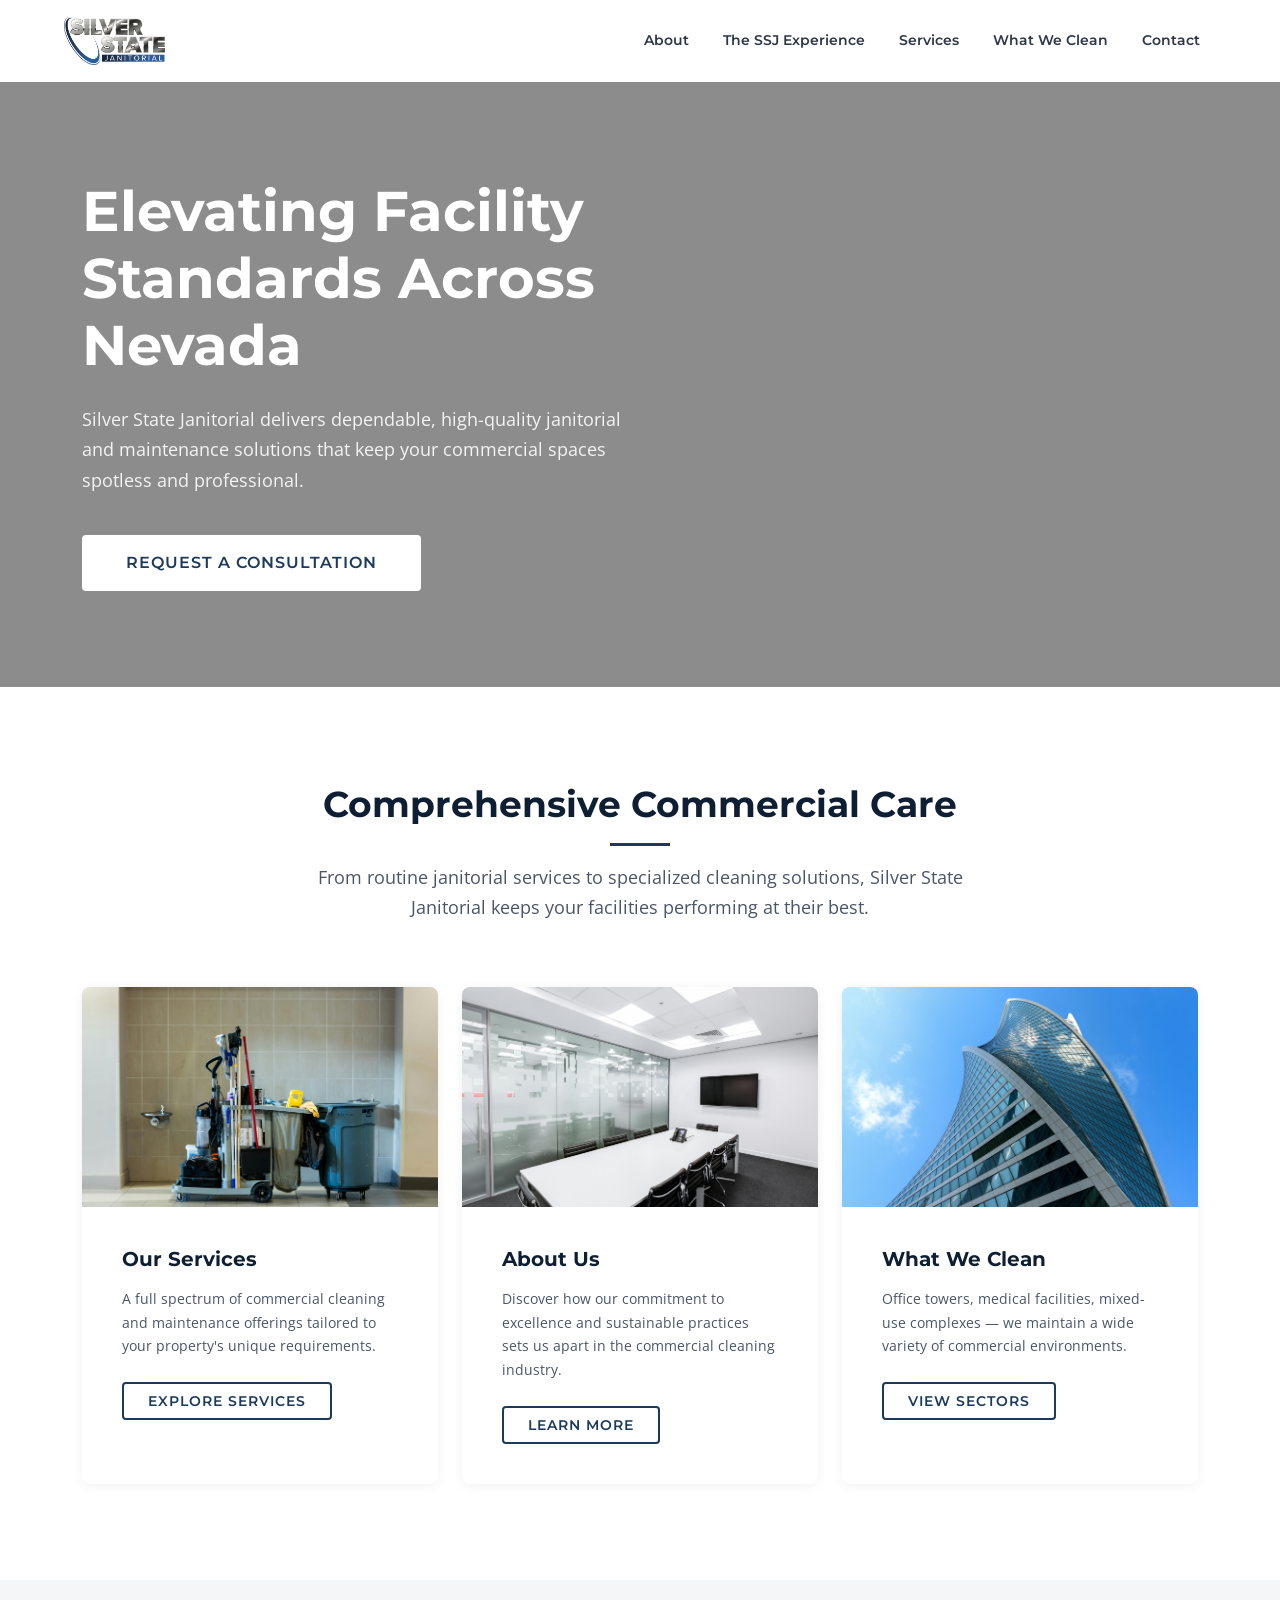
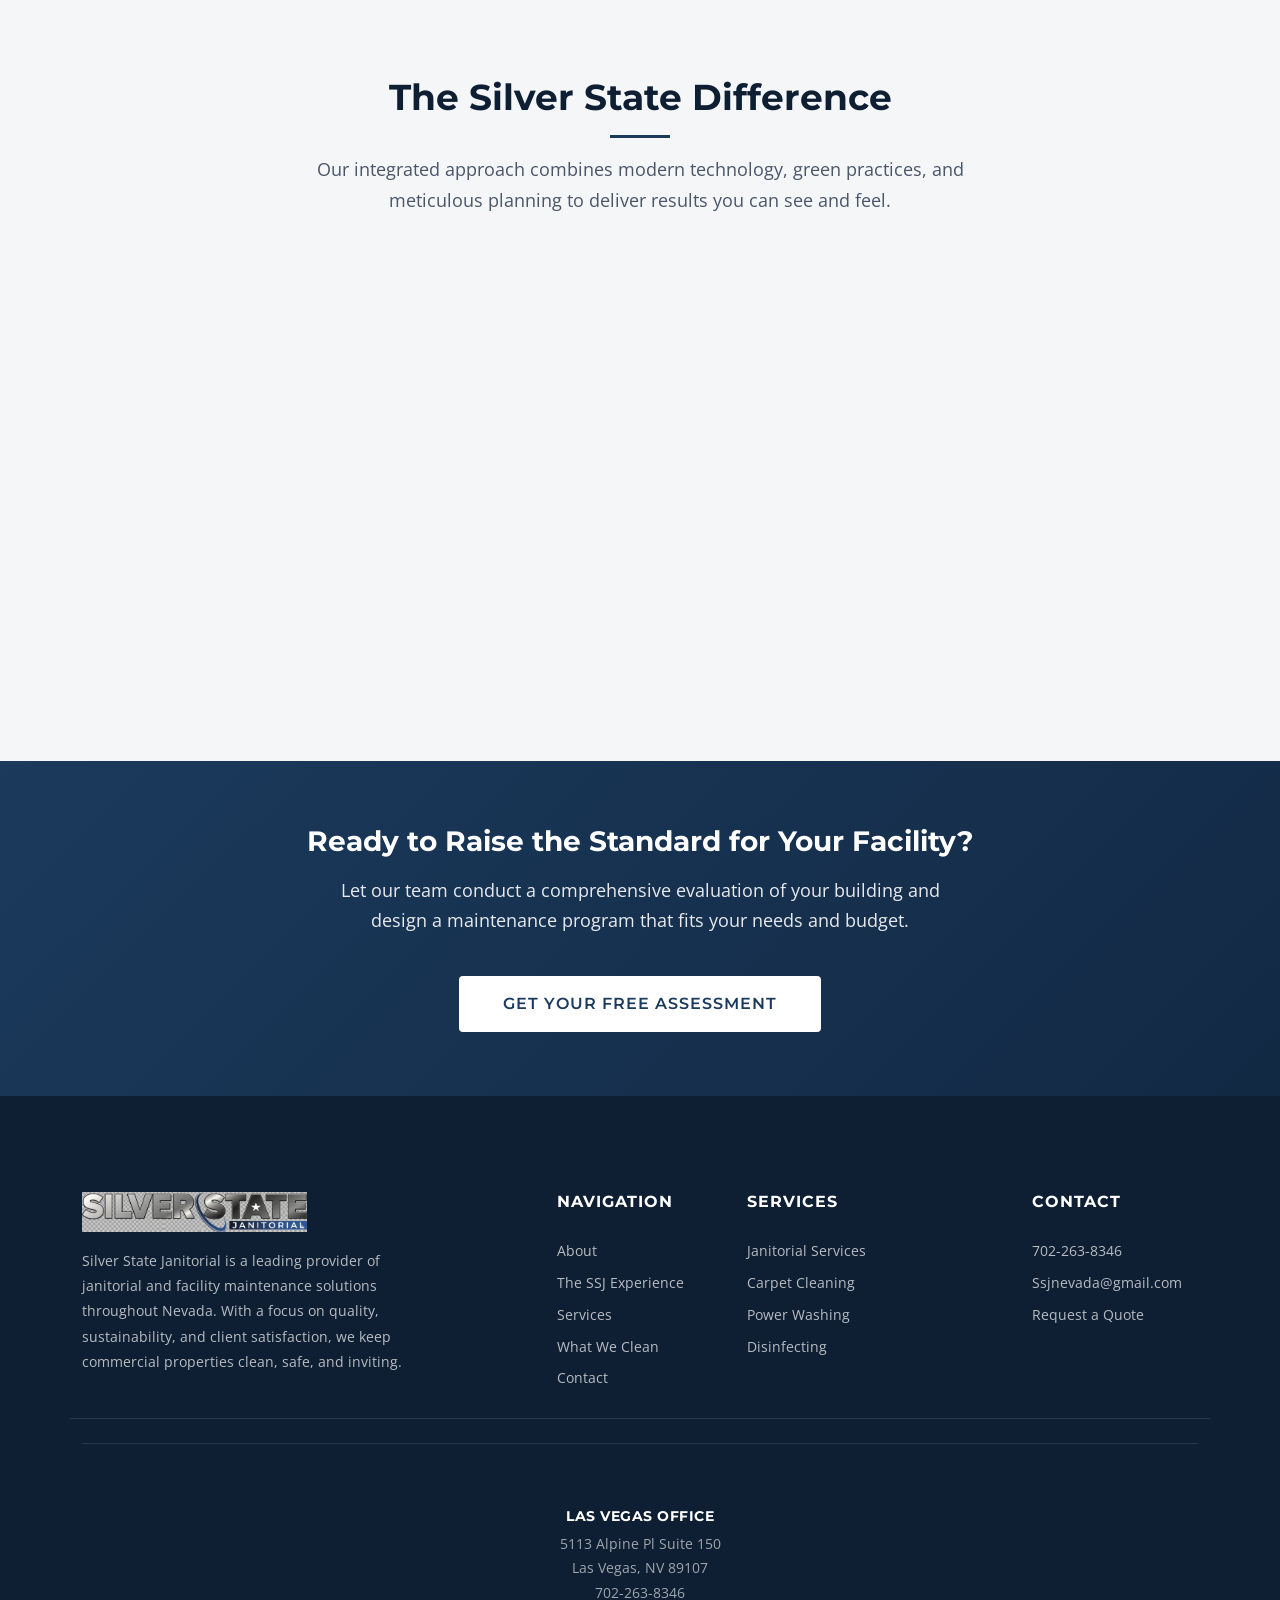
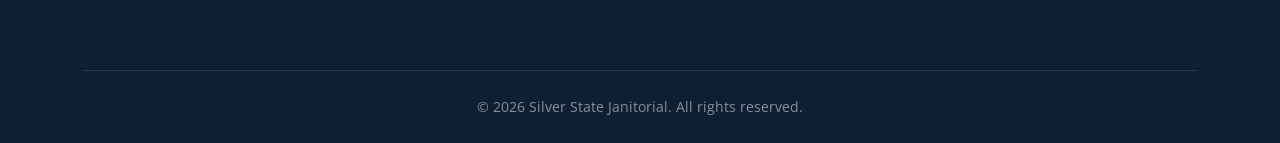
<file: index.html>
<!DOCTYPE html>
<html lang="en">
<head>
  <meta charset="UTF-8">
  <meta name="viewport" content="width=device-width, initial-scale=1.0">
  <meta name="description" content="Silver State Janitorial — professional janitorial and facility maintenance for commercial properties across Nevada.">
  <title>Silver State Janitorial | Professional Facility Maintenance</title>
  <link rel="preconnect" href="https://fonts.googleapis.com">
  <link rel="preconnect" href="https://fonts.gstatic.com" crossorigin>
  <link href="https://fonts.googleapis.com/css2?family=Montserrat:wght@400;600;700;800&family=Open+Sans:wght@400;500;600&display=swap" rel="stylesheet">
  <link href="https://cdn.jsdelivr.net/npm/bootstrap@5.3.3/dist/css/bootstrap.min.css" rel="stylesheet">
  <link rel="stylesheet" href="css/styles.css">
</head>
<body>
  <a class="skip-link" href="#main-content">Skip to main content</a>

  <!-- ========== HEADER ========== -->
  <header class="site-header" role="banner">
    <div class="header-inner">
      <a href="index.html" class="logo" aria-label="Silver State Janitorial — Home">
        <img src="assets/ssjnevadalogo.png" alt="Silver State Janitorial" class="logo-img">
      </a>

      <nav class="main-nav" aria-label="Primary navigation">
        <a href="about.html">About</a>
        <a href="ssj-experience.html">The SSJ Experience</a>
        <a href="services.html">Services</a>
        <a href="what-we-clean.html">What We Clean</a>
        <a href="contact.html">Contact</a>
      </nav>

      <button class="hamburger" aria-label="Open menu" aria-expanded="false" aria-controls="mobile-nav">
        <span></span>
        <span></span>
        <span></span>
      </button>
    </div>

    <nav class="mobile-nav" id="mobile-nav" aria-label="Mobile navigation">
      <a href="about.html">About</a>
      <a href="ssj-experience.html">The SSJ Experience</a>
      <a href="services.html">Services</a>
      <a href="what-we-clean.html">What We Clean</a>
      <a href="contact.html">Contact</a>
    </nav>
  </header>

  <!-- ========== HERO ========== -->
  <section class="hero" aria-label="Modern commercial building interior">
    <div class="hero-video">
      <video autoplay muted loop playsinline aria-hidden="true">
        <source src="assets/City-Skyscrapers-At-Night-With-Dark-Sky-Hpdzuth-1.m4v" type="video/mp4">
      </video>
    </div>
    <div class="container">
      <div class="hero-content">
        <h1>Elevating Facility Standards Across Nevada</h1>
        <p>Silver State Janitorial delivers dependable, high-quality janitorial and maintenance solutions that keep your commercial spaces spotless and professional.</p>
        <a href="contact.html" class="btn btn--white btn--lg">Request a Consultation</a>
      </div>
    </div>
  </section>

  <!-- ========== MAIN ========== -->
  <main id="main-content">

    <!-- Overview Cards -->
    <section class="section">
      <div class="container">
        <div class="section-header">
          <h2>Comprehensive Commercial Care</h2>
          <p>From routine janitorial services to specialized cleaning solutions, Silver State Janitorial keeps your facilities performing at their best.</p>
        </div>
        <div class="row g-4">
          <div class="col-lg-4 col-md-6 slide-in-up stagger-1">
            <article class="overview-card h-100">
              <div class="overview-card-img">
                <img src="assets/combuild8.jpg" alt="Professional cleaning equipment in a commercial facility">
              </div>
              <div class="overview-card-body">
                <h3>Our Services</h3>
                <p>A full spectrum of commercial cleaning and maintenance offerings tailored to your property's unique requirements.</p>
                <a href="services.html" class="btn btn--outline">Explore Services</a>
              </div>
            </article>
          </div>
          <div class="col-lg-4 col-md-6 slide-in-up stagger-2">
            <article class="overview-card h-100">
              <div class="overview-card-img">
                <img src="assets/combuild10.jpg" alt="Modern corporate conference room">
              </div>
              <div class="overview-card-body">
                <h3>About Us</h3>
                <p>Discover how our commitment to excellence and sustainable practices sets us apart in the commercial cleaning industry.</p>
                <a href="about.html" class="btn btn--outline">Learn More</a>
              </div>
            </article>
          </div>
          <div class="col-lg-4 col-md-6 slide-in-up stagger-3">
            <article class="overview-card h-100">
              <div class="overview-card-img">
                <img src="assets/combuild7.jpg" alt="Modern glass commercial tower">
              </div>
              <div class="overview-card-body">
                <h3>What We Clean</h3>
                <p>Office towers, medical facilities, mixed-use complexes — we maintain a wide variety of commercial environments.</p>
                <a href="what-we-clean.html" class="btn btn--outline">View Sectors</a>
              </div>
            </article>
          </div>
        </div>
      </div>
    </section>

    <!-- The Silver State Difference -->
    <section class="section section--gray">
      <div class="container">
        <div class="section-header">
          <h2>The Silver State Difference</h2>
          <p>Our integrated approach combines modern technology, green practices, and meticulous planning to deliver results you can see and feel.</p>
        </div>
        <div class="row g-4">
          <div class="col-lg-6 slide-in-left stagger-1">
            <div class="feature-block h-100">
              <div class="feature-icon">
                <svg xmlns="http://www.w3.org/2000/svg" fill="none" viewBox="0 0 24 24" stroke="currentColor" stroke-width="2">
                  <path stroke-linecap="round" stroke-linejoin="round" d="M15 12a3 3 0 11-6 0 3 3 0 016 0z"/>
                  <path stroke-linecap="round" stroke-linejoin="round" d="M2.458 12C3.732 7.943 7.523 5 12 5c4.478 0 8.268 2.943 9.542 7-1.274 4.057-5.064 7-9.542 7-4.477 0-8.268-2.943-9.542-7z"/>
                </svg>
              </div>
              <div>
                <h3>Vision &amp; Infrastructure</h3>
                <p>We evaluate your facility from the ground up, building a customized cleaning infrastructure that aligns with your operational goals and building requirements.</p>
              </div>
            </div>
          </div>
          <div class="col-lg-6 slide-in-right stagger-2">
            <div class="feature-block h-100">
              <div class="feature-icon">
                <svg xmlns="http://www.w3.org/2000/svg" fill="none" viewBox="0 0 24 24" stroke="currentColor" stroke-width="2">
                  <path stroke-linecap="round" stroke-linejoin="round" d="M9 5H7a2 2 0 00-2 2v12a2 2 0 002 2h10a2 2 0 002-2V7a2 2 0 00-2-2h-2M9 5a2 2 0 002 2h2a2 2 0 002-2M9 5a2 2 0 012-2h2a2 2 0 012 2m-6 9l2 2 4-4"/>
                </svg>
              </div>
              <div>
                <h3>Transition Planning</h3>
                <p>Switching providers shouldn't disrupt your business. Our detailed transition plans ensure a seamless handoff with zero downtime and immediate results.</p>
              </div>
            </div>
          </div>
          <div class="col-lg-6 slide-in-left stagger-3">
            <div class="feature-block h-100">
              <div class="feature-icon">
                <svg xmlns="http://www.w3.org/2000/svg" fill="none" viewBox="0 0 24 24" stroke="currentColor" stroke-width="2">
                  <path stroke-linecap="round" stroke-linejoin="round" d="M3.055 11H5a2 2 0 012 2v1a2 2 0 002 2 2 2 0 012 2v2.945M8 3.935V5.5A2.5 2.5 0 0010.5 8h.5a2 2 0 012 2 2 2 0 104 0 2 2 0 012-2h1.064M15 20.488V18a2 2 0 012-2h3.064M21 12a9 9 0 11-18 0 9 9 0 0118 0z"/>
                </svg>
              </div>
              <div>
                <h3>Green Cleaning</h3>
                <p>Our environmentally responsible cleaning programs use sustainable products and methods that protect both occupant health and the planet.</p>
              </div>
            </div>
          </div>
          <div class="col-lg-6 slide-in-right stagger-4">
            <div class="feature-block h-100">
              <div class="feature-icon">
                <svg xmlns="http://www.w3.org/2000/svg" fill="none" viewBox="0 0 24 24" stroke="currentColor" stroke-width="2">
                  <path stroke-linecap="round" stroke-linejoin="round" d="M9.75 17L9 20l-1 1h8l-1-1-.75-3M3 13h18M5 17h14a2 2 0 002-2V5a2 2 0 00-2-2H5a2 2 0 00-2 2v10a2 2 0 002 2z"/>
                </svg>
              </div>
              <div>
                <h3>Technology Integration</h3>
                <p>Real-time reporting, digital inspections, and data-driven scheduling keep you informed and ensure consistent, measurable quality across every visit.</p>
              </div>
            </div>
          </div>
        </div>
      </div>
    </section>

    <!-- Secondary CTA -->
    <section class="cta-banner">
      <div class="container">
        <h2>Ready to Raise the Standard for Your Facility?</h2>
        <p>Let our team conduct a comprehensive evaluation of your building and design a maintenance program that fits your needs and budget.</p>
        <a href="contact.html" class="btn btn--white btn--lg">Get Your Free Assessment</a>
      </div>
    </section>

  </main>

  <!-- ========== FOOTER ========== -->
  <footer class="site-footer" role="contentinfo">
    <div class="container">
      <div class="row pb-4 mb-4" style="border-bottom: 1px solid rgba(255,255,255,0.1)">
        <div class="col-lg-4 mb-4 mb-lg-0">
          <div class="footer-about">
            <img src="assets/ssjlogo-trans.png" alt="Silver State Janitorial" style="height:40px; margin-bottom:1rem;">
            <p>Silver State Janitorial is a leading provider of janitorial and facility maintenance solutions throughout Nevada. With a focus on quality, sustainability, and client satisfaction, we keep commercial properties clean, safe, and inviting.</p>
          </div>
        </div>
        <div class="col-6 col-lg-2 offset-lg-1 mb-4 mb-lg-0">
          <h3 class="footer-heading">Navigation</h3>
          <div class="footer-links">
            <a href="about.html">About</a>
            <a href="ssj-experience.html">The SSJ Experience</a>
            <a href="services.html">Services</a>
            <a href="what-we-clean.html">What We Clean</a>
            <a href="contact.html">Contact</a>
          </div>
        </div>
        <div class="col-6 col-lg-2 mb-4 mb-lg-0">
          <h3 class="footer-heading">Services</h3>
          <div class="footer-links">
            <a href="services.html">Janitorial Services</a>
            <a href="services.html">Carpet Cleaning</a>
            <a href="services.html">Power Washing</a>
            <a href="services.html">Disinfecting</a>
          </div>
        </div>
        <div class="col-6 col-lg-2 offset-lg-1">
          <h3 class="footer-heading">Contact</h3>
          <div class="footer-links">
            <a href="tel:+17022638346">702-263-8346</a>
            <a href="mailto:Ssjnevada@gmail.com">Ssjnevada@gmail.com</a>
            <a href="contact.html">Request a Quote</a>
          </div>
        </div>
      </div>

      <div class="footer-locations">
        <div class="row justify-content-center">
          <div class="col-md-6 text-center">
            <div class="location-block">
              <h4>Las Vegas Office</h4>
              <p>5113 Alpine Pl Suite 150</p>
              <p>Las Vegas, NV 89107</p>
              <p>702-263-8346</p>
            </div>
          </div>
        </div>
      </div>

      <div class="footer-bottom">
        <p>&copy; 2026 Silver State Janitorial. All rights reserved.</p>
      </div>
    </div>
  </footer>

  <script src="https://cdn.jsdelivr.net/npm/bootstrap@5.3.3/dist/js/bootstrap.bundle.min.js"></script>
  <script src="js/main.js"></script>
</body>
</html>
</file>
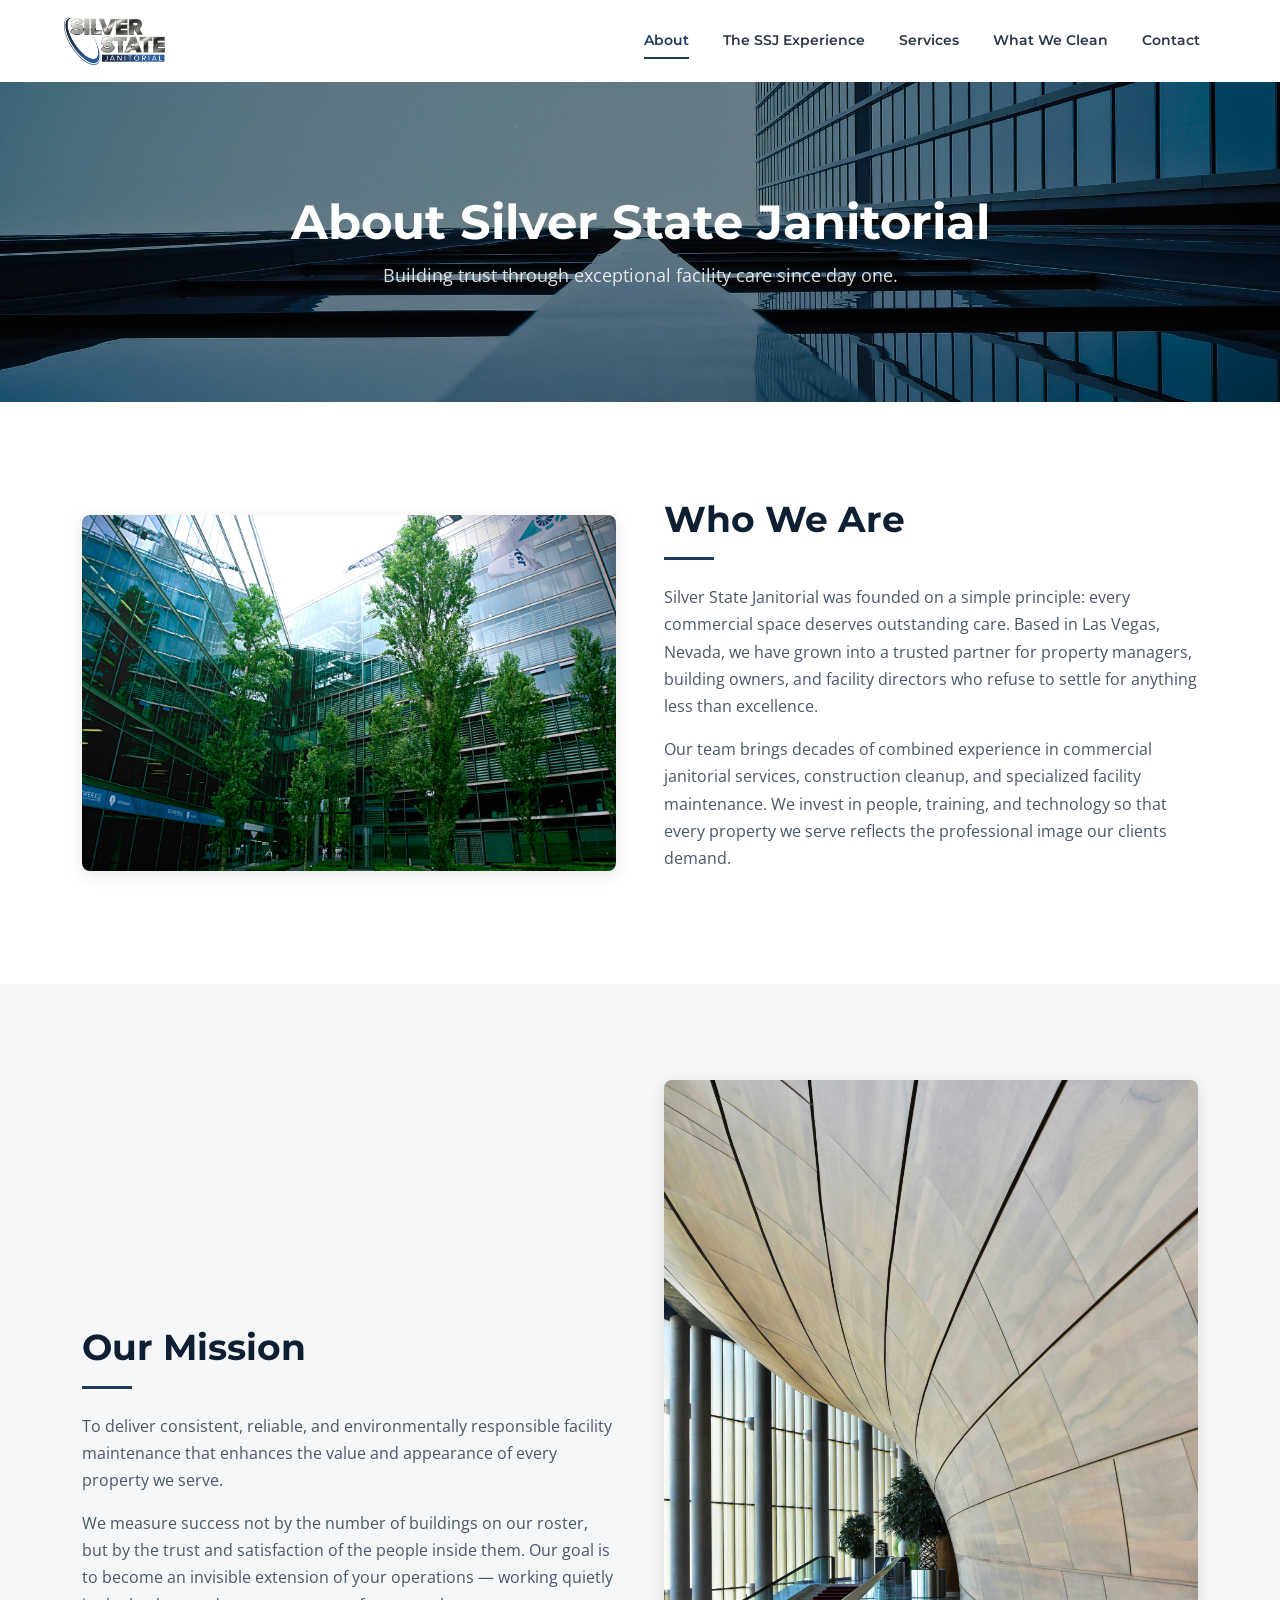
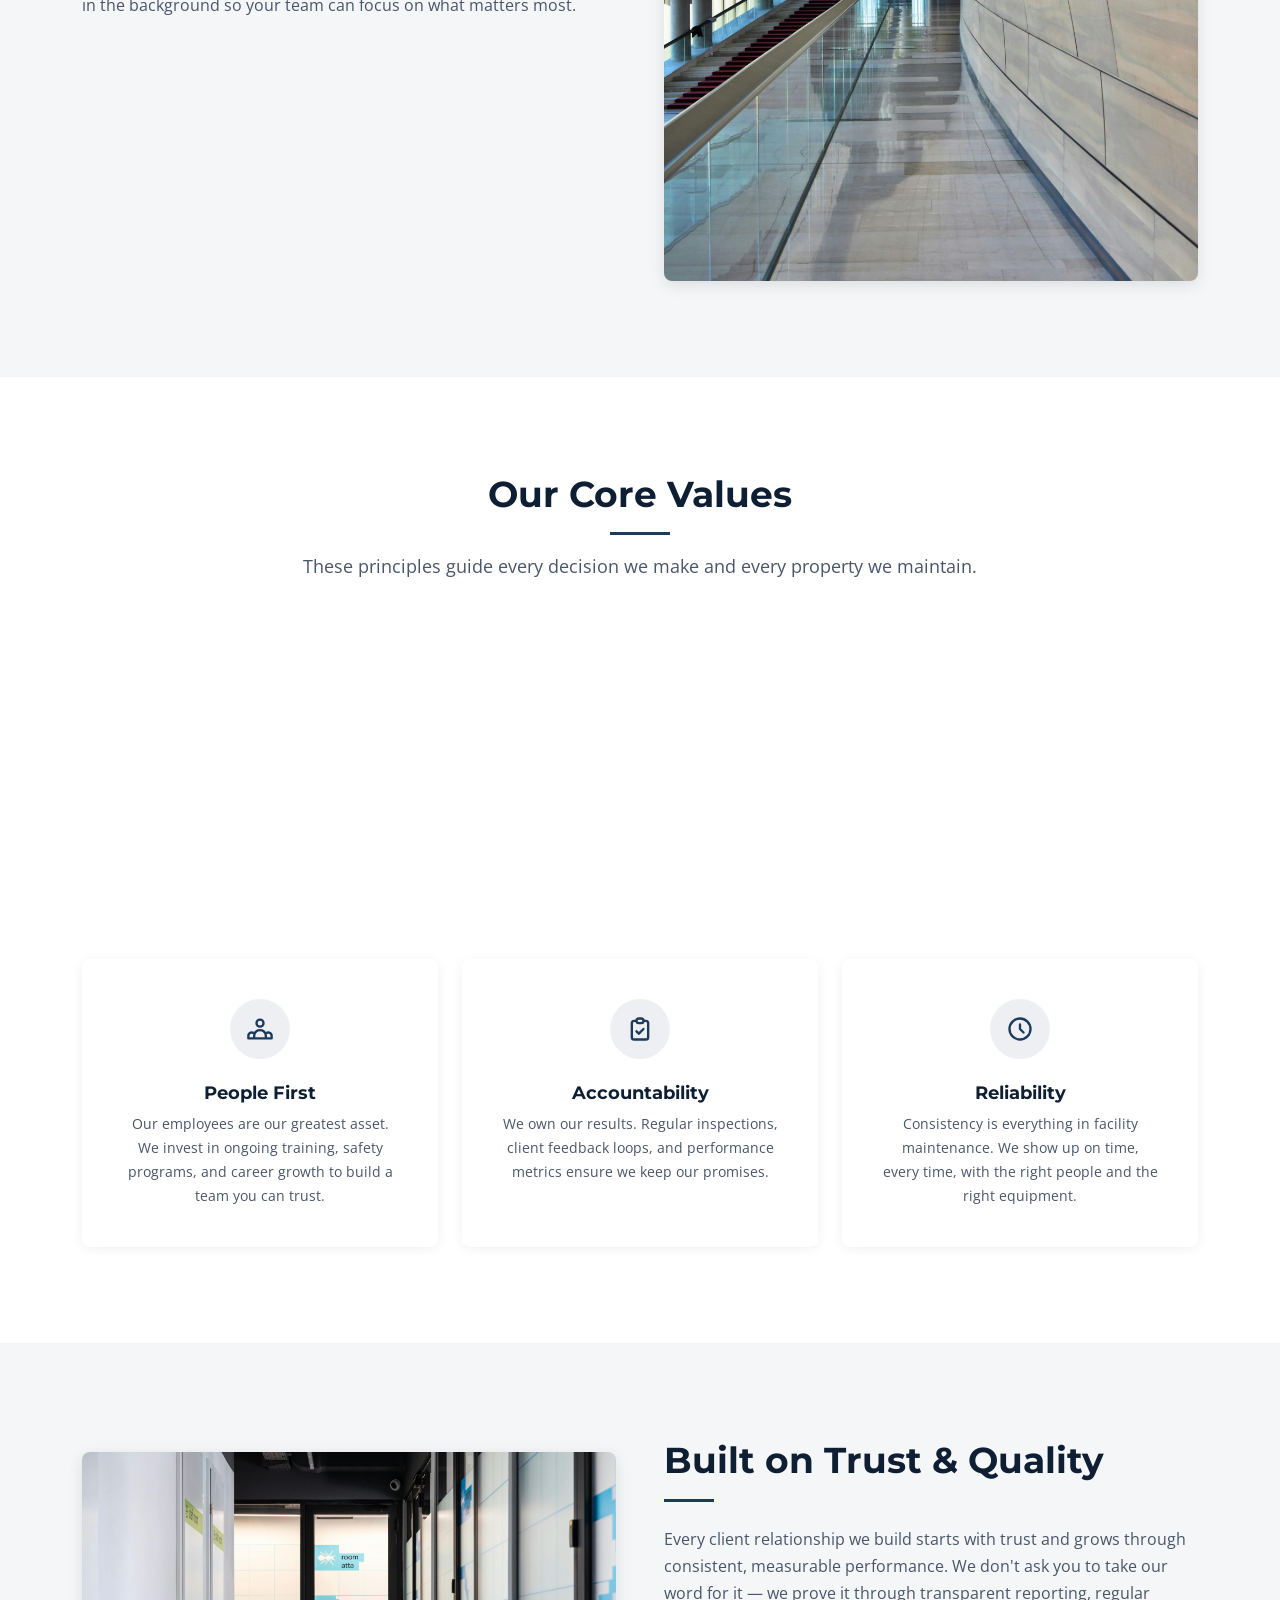
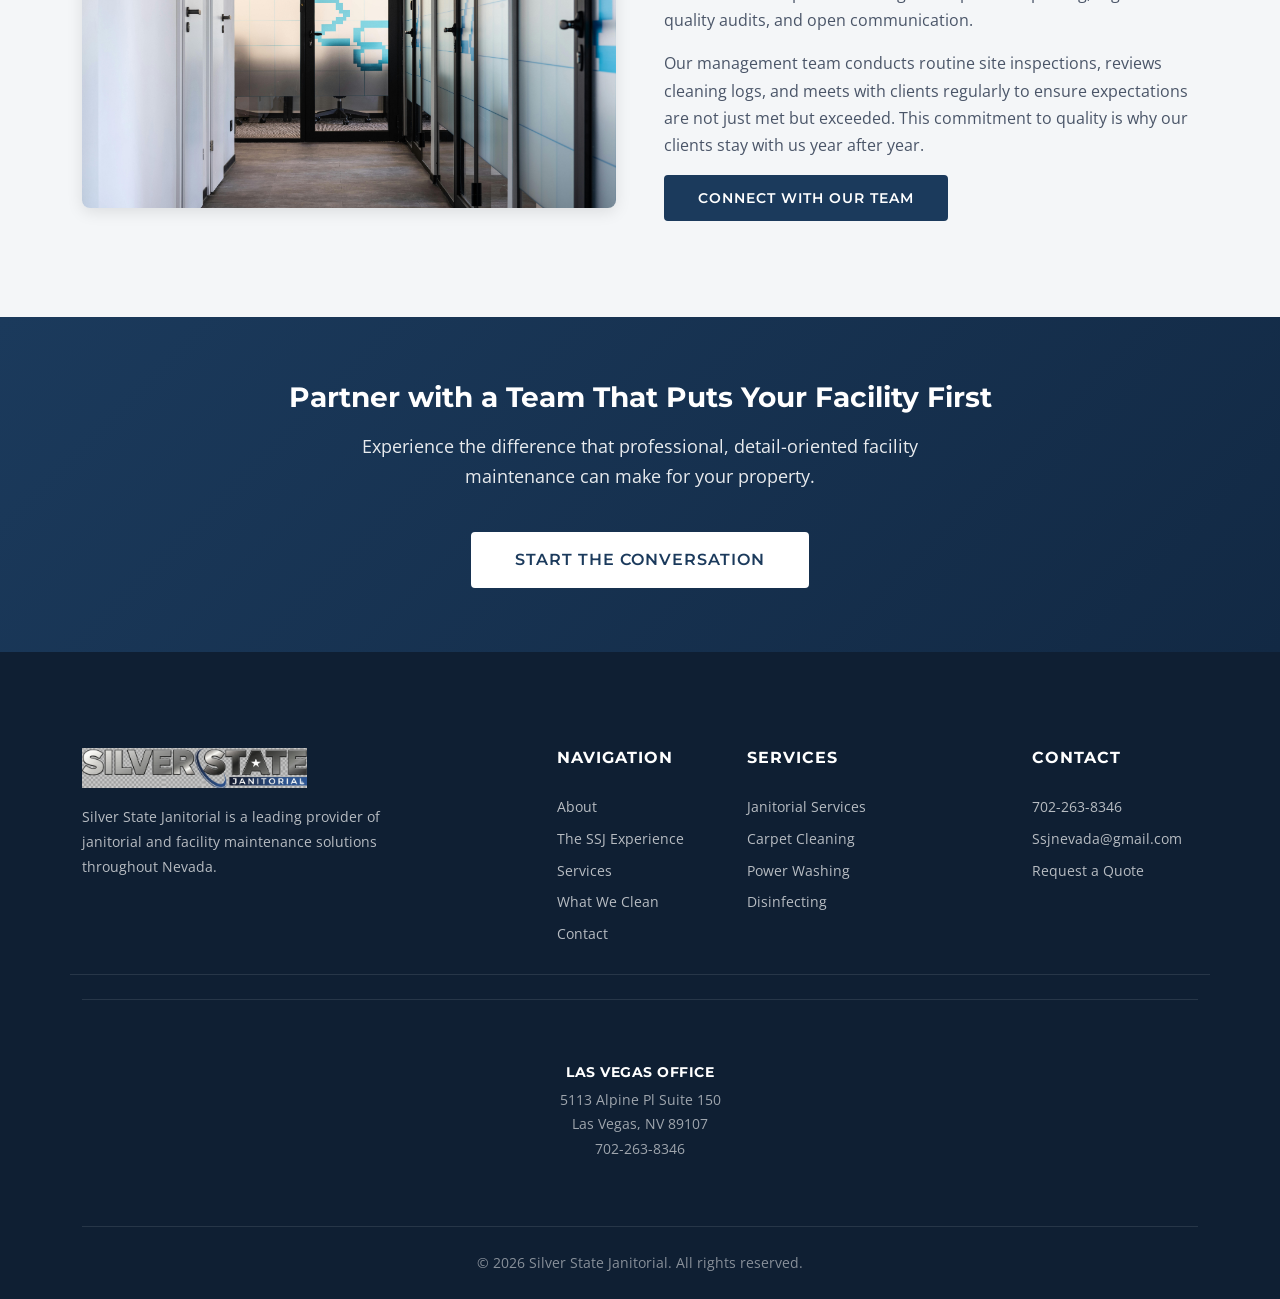
<file: about.html>
<!DOCTYPE html>
<html lang="en">
<head>
  <meta charset="UTF-8">
  <meta name="viewport" content="width=device-width, initial-scale=1.0">
  <meta name="description" content="Learn about Silver State Janitorial — our mission, values, and commitment to quality facility maintenance in Nevada.">
  <title>About Us | Silver State Janitorial</title>
  <link rel="preconnect" href="https://fonts.googleapis.com">
  <link rel="preconnect" href="https://fonts.gstatic.com" crossorigin>
  <link href="https://fonts.googleapis.com/css2?family=Montserrat:wght@400;600;700;800&family=Open+Sans:wght@400;500;600&display=swap" rel="stylesheet">
  <link href="https://cdn.jsdelivr.net/npm/bootstrap@5.3.3/dist/css/bootstrap.min.css" rel="stylesheet">
  <link rel="stylesheet" href="css/styles.css">
</head>
<body>
  <a class="skip-link" href="#main-content">Skip to main content</a>

  <!-- ========== HEADER ========== -->
  <header class="site-header" role="banner">
    <div class="header-inner">
      <a href="index.html" class="logo" aria-label="Silver State Janitorial — Home">
        <img src="assets/ssjnevadalogo.png" alt="Silver State Janitorial" class="logo-img">
      </a>
      <nav class="main-nav" aria-label="Primary navigation">
        <a href="about.html">About</a>
        <a href="ssj-experience.html">The SSJ Experience</a>
        <a href="services.html">Services</a>
        <a href="what-we-clean.html">What We Clean</a>
        <a href="contact.html">Contact</a>
      </nav>
      <button class="hamburger" aria-label="Open menu" aria-expanded="false" aria-controls="mobile-nav">
        <span></span><span></span><span></span>
      </button>
    </div>
    <nav class="mobile-nav" id="mobile-nav" aria-label="Mobile navigation">
      <a href="about.html">About</a>
      <a href="ssj-experience.html">The SSJ Experience</a>
      <a href="services.html">Services</a>
      <a href="what-we-clean.html">What We Clean</a>
      <a href="contact.html">Contact</a>
    </nav>
  </header>

  <!-- ========== PAGE BANNER ========== -->
  <section class="page-banner" style="background-image: url('assets/combuild1.jpg')" role="img" aria-label="Corporate office building">
    <div class="page-banner-content">
      <h1>About Silver State Janitorial</h1>
      <p>Building trust through exceptional facility care since day one.</p>
    </div>
  </section>

  <!-- ========== MAIN ========== -->
  <main id="main-content">

    <!-- Who We Are — 50/50 -->
    <section class="section">
      <div class="container">
        <div class="row align-items-center g-5">
          <div class="col-lg-6 slide-in-left">
            <div class="content-image">
              <img src="assets/combuild12.jpg" alt="Green corporate campus with trees">
            </div>
          </div>
          <div class="col-lg-6 slide-in-right">
            <div class="content-text">
              <h2>Who We Are</h2>
              <p>Silver State Janitorial was founded on a simple principle: every commercial space deserves outstanding care. Based in Las Vegas, Nevada, we have grown into a trusted partner for property managers, building owners, and facility directors who refuse to settle for anything less than excellence.</p>
              <p>Our team brings decades of combined experience in commercial janitorial services, construction cleanup, and specialized facility maintenance. We invest in people, training, and technology so that every property we serve reflects the professional image our clients demand.</p>
            </div>
          </div>
        </div>
      </div>
    </section>

    <!-- Our Mission — 50/50 reversed -->
    <section class="section section--gray">
      <div class="container">
        <div class="row align-items-center g-5">
          <div class="col-lg-6 order-lg-2 slide-in-right">
            <div class="content-image">
              <img src="assets/combuild4.jpg" alt="Modern commercial building lobby">
            </div>
          </div>
          <div class="col-lg-6 order-lg-1 slide-in-left">
            <div class="content-text">
              <h2>Our Mission</h2>
              <p>To deliver consistent, reliable, and environmentally responsible facility maintenance that enhances the value and appearance of every property we serve.</p>
              <p>We measure success not by the number of buildings on our roster, but by the trust and satisfaction of the people inside them. Our goal is to become an invisible extension of your operations — working quietly in the background so your team can focus on what matters most.</p>
            </div>
          </div>
        </div>
      </div>
    </section>

    <!-- Core Values -->
    <section class="section">
      <div class="container">
        <div class="section-header">
          <h2>Our Core Values</h2>
          <p>These principles guide every decision we make and every property we maintain.</p>
        </div>
        <div class="row g-4">
          <div class="col-lg-4 col-md-6 slide-in-up stagger-1">
            <div class="value-card">
              <div class="value-icon">
                <svg xmlns="http://www.w3.org/2000/svg" fill="none" viewBox="0 0 24 24" stroke="currentColor" stroke-width="2">
                  <path stroke-linecap="round" stroke-linejoin="round" d="M9 12l2 2 4-4m5.618-4.016A11.955 11.955 0 0112 2.944a11.955 11.955 0 01-8.618 3.04A12.02 12.02 0 003 9c0 5.591 3.824 10.29 9 11.622 5.176-1.332 9-6.03 9-11.622 0-1.042-.133-2.052-.382-3.016z"/>
                </svg>
              </div>
              <h3>Integrity</h3>
              <p>We do the right thing, even when no one is watching. Honesty and transparency are the foundation of every client relationship.</p>
            </div>
          </div>
          <div class="col-lg-4 col-md-6 slide-in-up stagger-2">
            <div class="value-card">
              <div class="value-icon">
                <svg xmlns="http://www.w3.org/2000/svg" fill="none" viewBox="0 0 24 24" stroke="currentColor" stroke-width="2">
                  <path stroke-linecap="round" stroke-linejoin="round" d="M13 10V3L4 14h7v7l9-11h-7z"/>
                </svg>
              </div>
              <h3>Excellence</h3>
              <p>We hold ourselves to the highest standards. Every floor, surface, and corner receives the same meticulous attention to detail.</p>
            </div>
          </div>
          <div class="col-lg-4 col-md-6 slide-in-up stagger-3">
            <div class="value-card">
              <div class="value-icon">
                <svg xmlns="http://www.w3.org/2000/svg" fill="none" viewBox="0 0 24 24" stroke="currentColor" stroke-width="2">
                  <path stroke-linecap="round" stroke-linejoin="round" d="M3.055 11H5a2 2 0 012 2v1a2 2 0 002 2 2 2 0 012 2v2.945M8 3.935V5.5A2.5 2.5 0 0010.5 8h.5a2 2 0 012 2 2 2 0 104 0 2 2 0 012-2h1.064M15 20.488V18a2 2 0 012-2h3.064M21 12a9 9 0 11-18 0 9 9 0 0118 0z"/>
                </svg>
              </div>
              <h3>Sustainability</h3>
              <p>Green cleaning isn't optional — it's core to how we work. We protect occupant health and the environment with every product and process we choose.</p>
            </div>
          </div>
          <div class="col-lg-4 col-md-6 slide-in-up stagger-4">
            <div class="value-card">
              <div class="value-icon">
                <svg xmlns="http://www.w3.org/2000/svg" fill="none" viewBox="0 0 24 24" stroke="currentColor" stroke-width="2">
                  <path stroke-linecap="round" stroke-linejoin="round" d="M17 20h5v-2a3 3 0 00-5.356-1.857M17 20H7m10 0v-2c0-.656-.126-1.283-.356-1.857M7 20H2v-2a3 3 0 015.356-1.857M7 20v-2c0-.656.126-1.283.356-1.857m0 0a5.002 5.002 0 019.288 0M15 7a3 3 0 11-6 0 3 3 0 016 0z"/>
                </svg>
              </div>
              <h3>People First</h3>
              <p>Our employees are our greatest asset. We invest in ongoing training, safety programs, and career growth to build a team you can trust.</p>
            </div>
          </div>
          <div class="col-lg-4 col-md-6 slide-in-up stagger-5">
            <div class="value-card">
              <div class="value-icon">
                <svg xmlns="http://www.w3.org/2000/svg" fill="none" viewBox="0 0 24 24" stroke="currentColor" stroke-width="2">
                  <path stroke-linecap="round" stroke-linejoin="round" d="M9 5H7a2 2 0 00-2 2v12a2 2 0 002 2h10a2 2 0 002-2V7a2 2 0 00-2-2h-2M9 5a2 2 0 002 2h2a2 2 0 002-2M9 5a2 2 0 012-2h2a2 2 0 012 2m-6 9l2 2 4-4"/>
                </svg>
              </div>
              <h3>Accountability</h3>
              <p>We own our results. Regular inspections, client feedback loops, and performance metrics ensure we keep our promises.</p>
            </div>
          </div>
          <div class="col-lg-4 col-md-6 slide-in-up stagger-6">
            <div class="value-card">
              <div class="value-icon">
                <svg xmlns="http://www.w3.org/2000/svg" fill="none" viewBox="0 0 24 24" stroke="currentColor" stroke-width="2">
                  <path stroke-linecap="round" stroke-linejoin="round" d="M12 8v4l3 3m6-3a9 9 0 11-18 0 9 9 0 0118 0z"/>
                </svg>
              </div>
              <h3>Reliability</h3>
              <p>Consistency is everything in facility maintenance. We show up on time, every time, with the right people and the right equipment.</p>
            </div>
          </div>
        </div>
      </div>
    </section>

    <!-- Trust Section — 50/50 -->
    <section class="section section--gray">
      <div class="container">
        <div class="row align-items-center g-5">
          <div class="col-lg-6 slide-in-left">
            <div class="content-image">
              <img src="assets/combuild6.jpg" alt="Professional office corridor">
            </div>
          </div>
          <div class="col-lg-6 slide-in-right">
            <div class="content-text">
              <h2>Built on Trust &amp; Quality</h2>
              <p>Every client relationship we build starts with trust and grows through consistent, measurable performance. We don't ask you to take our word for it — we prove it through transparent reporting, regular quality audits, and open communication.</p>
              <p>Our management team conducts routine site inspections, reviews cleaning logs, and meets with clients regularly to ensure expectations are not just met but exceeded. This commitment to quality is why our clients stay with us year after year.</p>
              <a href="contact.html" class="btn btn--primary">Connect with Our Team</a>
            </div>
          </div>
        </div>
      </div>
    </section>

    <!-- CTA -->
    <section class="cta-banner">
      <div class="container">
        <h2>Partner with a Team That Puts Your Facility First</h2>
        <p>Experience the difference that professional, detail-oriented facility maintenance can make for your property.</p>
        <a href="contact.html" class="btn btn--white btn--lg">Start the Conversation</a>
      </div>
    </section>

  </main>

  <!-- ========== FOOTER ========== -->
  <footer class="site-footer" role="contentinfo">
    <div class="container">
      <div class="row pb-4 mb-4" style="border-bottom: 1px solid rgba(255,255,255,0.1)">
        <div class="col-lg-4 mb-4 mb-lg-0">
          <div class="footer-about">
            <img src="assets/ssjlogo-trans.png" alt="Silver State Janitorial" style="height:40px; margin-bottom:1rem;">
            <p>Silver State Janitorial is a leading provider of janitorial and facility maintenance solutions throughout Nevada.</p>
          </div>
        </div>
        <div class="col-6 col-lg-2 offset-lg-1 mb-4 mb-lg-0">
          <h3 class="footer-heading">Navigation</h3>
          <div class="footer-links">
            <a href="about.html">About</a>
            <a href="ssj-experience.html">The SSJ Experience</a>
            <a href="services.html">Services</a>
            <a href="what-we-clean.html">What We Clean</a>
            <a href="contact.html">Contact</a>
          </div>
        </div>
        <div class="col-6 col-lg-2 mb-4 mb-lg-0">
          <h3 class="footer-heading">Services</h3>
          <div class="footer-links">
            <a href="services.html">Janitorial Services</a>
            <a href="services.html">Carpet Cleaning</a>
            <a href="services.html">Power Washing</a>
            <a href="services.html">Disinfecting</a>
          </div>
        </div>
        <div class="col-6 col-lg-2 offset-lg-1">
          <h3 class="footer-heading">Contact</h3>
          <div class="footer-links">
            <a href="tel:+17022638346">702-263-8346</a>
            <a href="mailto:Ssjnevada@gmail.com">Ssjnevada@gmail.com</a>
            <a href="contact.html">Request a Quote</a>
          </div>
        </div>
      </div>
      <div class="footer-locations">
        <div class="row justify-content-center">
          <div class="col-md-6 text-center">
            <div class="location-block"><h4>Las Vegas Office</h4><p>5113 Alpine Pl Suite 150</p><p>Las Vegas, NV 89107</p><p>702-263-8346</p></div>
          </div>
        </div>
      </div>
      <div class="footer-bottom"><p>&copy; 2026 Silver State Janitorial. All rights reserved.</p></div>
    </div>
  </footer>

  <script src="https://cdn.jsdelivr.net/npm/bootstrap@5.3.3/dist/js/bootstrap.bundle.min.js"></script>
  <script src="js/main.js"></script>
</body>
</html>
</file>
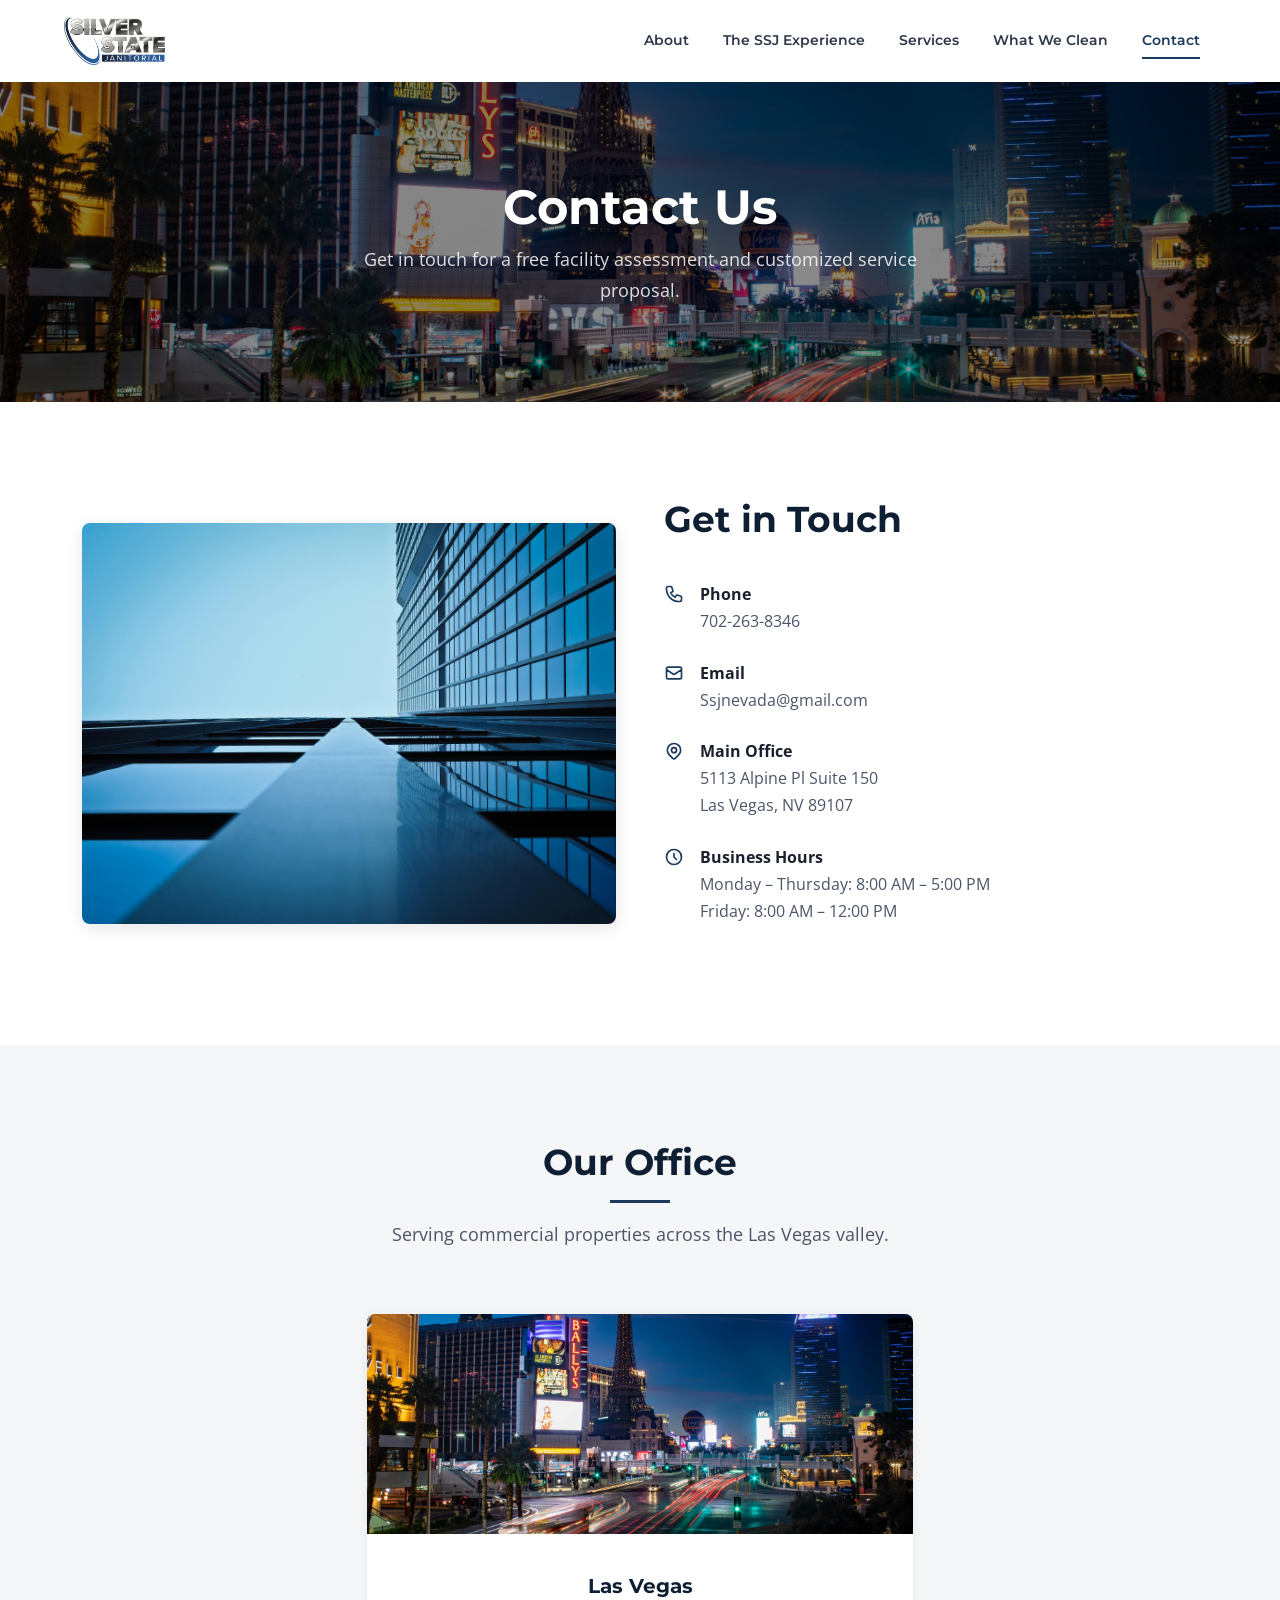
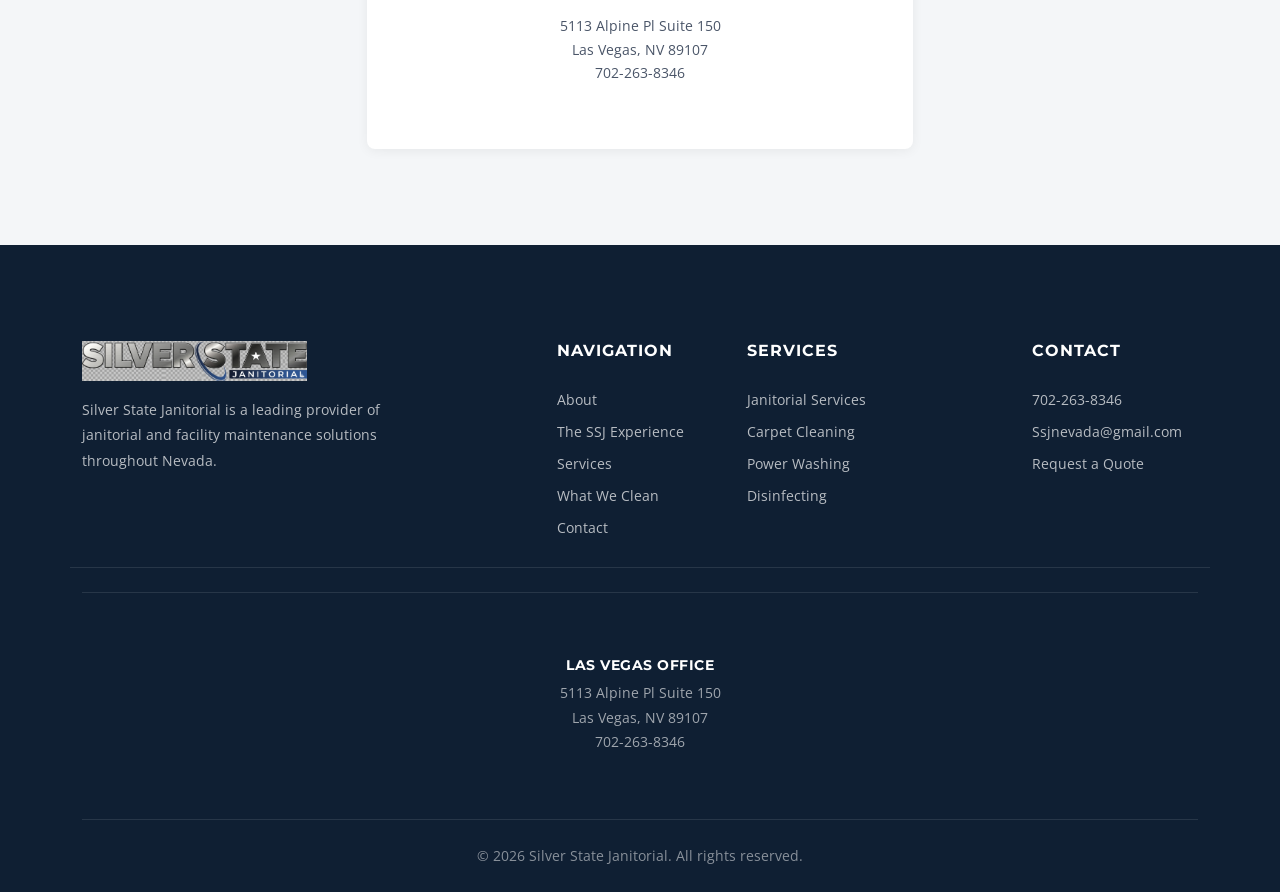
<file: contact.html>
<!DOCTYPE html>
<html lang="en">
<head>
  <meta charset="UTF-8">
  <meta name="viewport" content="width=device-width, initial-scale=1.0">
  <meta name="description" content="Contact Silver State Janitorial for a free facility assessment and cleaning proposal in Nevada.">
  <title>Contact Us | Silver State Janitorial</title>
  <link rel="preconnect" href="https://fonts.googleapis.com">
  <link rel="preconnect" href="https://fonts.gstatic.com" crossorigin>
  <link href="https://fonts.googleapis.com/css2?family=Montserrat:wght@400;600;700;800&family=Open+Sans:wght@400;500;600&display=swap" rel="stylesheet">
  <link href="https://cdn.jsdelivr.net/npm/bootstrap@5.3.3/dist/css/bootstrap.min.css" rel="stylesheet">
  <link rel="stylesheet" href="css/styles.css">
</head>
<body>
  <a class="skip-link" href="#main-content">Skip to main content</a>

  <header class="site-header" role="banner">
    <div class="header-inner">
      <a href="index.html" class="logo" aria-label="Silver State Janitorial — Home">
        <img src="assets/ssjnevadalogo.png" alt="Silver State Janitorial" class="logo-img">
      </a>
      <nav class="main-nav" aria-label="Primary navigation">
        <a href="about.html">About</a><a href="ssj-experience.html">The SSJ Experience</a><a href="services.html">Services</a><a href="what-we-clean.html">What We Clean</a><a href="contact.html">Contact</a>
      </nav>
      <button class="hamburger" aria-label="Open menu" aria-expanded="false" aria-controls="mobile-nav"><span></span><span></span><span></span></button>
    </div>
    <nav class="mobile-nav" id="mobile-nav" aria-label="Mobile navigation">
      <a href="about.html">About</a><a href="ssj-experience.html">The SSJ Experience</a><a href="services.html">Services</a><a href="what-we-clean.html">What We Clean</a><a href="contact.html">Contact</a>
    </nav>
  </header>

  <section class="page-banner" style="background-image: url('assets/combuild3.jpg')" role="img" aria-label="Las Vegas cityscape at night">
    <div class="page-banner-content">
      <h1>Contact Us</h1>
      <p>Get in touch for a free facility assessment and customized service proposal.</p>
    </div>
  </section>

  <main id="main-content">

    <!-- Contact Info — 50/50 -->
    <section class="section">
      <div class="container">
        <div class="row align-items-center g-5">
          <div class="col-lg-6 slide-in-left">
            <div class="content-image">
              <img src="assets/combuild1.jpg" alt="Modern glass commercial building">
            </div>
          </div>
          <div class="col-lg-6 slide-in-right">
            <h2 style="margin-bottom: var(--space-lg); font-family: var(--font-heading);">Get in Touch</h2>

            <div class="contact-info-item">
              <svg xmlns="http://www.w3.org/2000/svg" fill="none" viewBox="0 0 24 24" stroke="currentColor" stroke-width="2">
                <path stroke-linecap="round" stroke-linejoin="round" d="M3 5a2 2 0 012-2h3.28a1 1 0 01.948.684l1.498 4.493a1 1 0 01-.502 1.21l-2.257 1.13a11.042 11.042 0 005.516 5.516l1.13-2.257a1 1 0 011.21-.502l4.493 1.498a1 1 0 01.684.949V19a2 2 0 01-2 2h-1C9.716 21 3 14.284 3 6V5z"/>
              </svg>
              <div>
                <strong>Phone</strong>
                <p>702-263-8346</p>
              </div>
            </div>

            <div class="contact-info-item">
              <svg xmlns="http://www.w3.org/2000/svg" fill="none" viewBox="0 0 24 24" stroke="currentColor" stroke-width="2">
                <path stroke-linecap="round" stroke-linejoin="round" d="M3 8l7.89 5.26a2 2 0 002.22 0L21 8M5 19h14a2 2 0 002-2V7a2 2 0 00-2-2H5a2 2 0 00-2 2v10a2 2 0 002 2z"/>
              </svg>
              <div>
                <strong>Email</strong>
                <p>Ssjnevada@gmail.com</p>
              </div>
            </div>

            <div class="contact-info-item">
              <svg xmlns="http://www.w3.org/2000/svg" fill="none" viewBox="0 0 24 24" stroke="currentColor" stroke-width="2">
                <path stroke-linecap="round" stroke-linejoin="round" d="M17.657 16.657L13.414 20.9a1.998 1.998 0 01-2.827 0l-4.244-4.243a8 8 0 1111.314 0z"/>
                <path stroke-linecap="round" stroke-linejoin="round" d="M15 11a3 3 0 11-6 0 3 3 0 016 0z"/>
              </svg>
              <div>
                <strong>Main Office</strong>
                <p>5113 Alpine Pl Suite 150<br>Las Vegas, NV 89107</p>
              </div>
            </div>

            <div class="contact-info-item">
              <svg xmlns="http://www.w3.org/2000/svg" fill="none" viewBox="0 0 24 24" stroke="currentColor" stroke-width="2">
                <path stroke-linecap="round" stroke-linejoin="round" d="M12 8v4l3 3m6-3a9 9 0 11-18 0 9 9 0 0118 0z"/>
              </svg>
              <div>
                <strong>Business Hours</strong>
                <p>Monday – Thursday: 8:00 AM – 5:00 PM<br>Friday: 8:00 AM – 12:00 PM</p>
              </div>
            </div>
          </div>
        </div>
      </div>
    </section>

    <!-- Office Location -->
    <section class="section section--gray">
      <div class="container">
        <div class="section-header">
          <h2>Our Office</h2>
          <p>Serving commercial properties across the Las Vegas valley.</p>
        </div>
        <div class="row g-4 justify-content-center">
          <div class="col-lg-6 col-md-8 slide-in-up">
            <article class="overview-card h-100">
              <div class="overview-card-img" style="height:220px">
                <img src="assets/combuild3.jpg" alt="Las Vegas office location">
              </div>
              <div class="overview-card-body text-center">
                <h3>Las Vegas</h3>
                <p>5113 Alpine Pl Suite 150<br>Las Vegas, NV 89107<br>702-263-8346</p>
              </div>
            </article>
          </div>
        </div>
      </div>
    </section>

  </main>

  <footer class="site-footer" role="contentinfo">
    <div class="container">
      <div class="row pb-4 mb-4" style="border-bottom: 1px solid rgba(255,255,255,0.1)">
        <div class="col-lg-4 mb-4 mb-lg-0"><div class="footer-about"><img src="assets/ssjlogo-trans.png" alt="Silver State Janitorial" style="height:40px; margin-bottom:1rem;"><p>Silver State Janitorial is a leading provider of janitorial and facility maintenance solutions throughout Nevada.</p></div></div>
        <div class="col-6 col-lg-2 offset-lg-1 mb-4 mb-lg-0"><h3 class="footer-heading">Navigation</h3><div class="footer-links"><a href="about.html">About</a><a href="ssj-experience.html">The SSJ Experience</a><a href="services.html">Services</a><a href="what-we-clean.html">What We Clean</a><a href="contact.html">Contact</a></div></div>
        <div class="col-6 col-lg-2 mb-4 mb-lg-0"><h3 class="footer-heading">Services</h3><div class="footer-links"><a href="services.html">Janitorial Services</a><a href="services.html">Carpet Cleaning</a><a href="services.html">Power Washing</a><a href="services.html">Disinfecting</a></div></div>
        <div class="col-6 col-lg-2 offset-lg-1"><h3 class="footer-heading">Contact</h3><div class="footer-links"><a href="tel:+17022638346">702-263-8346</a><a href="mailto:Ssjnevada@gmail.com">Ssjnevada@gmail.com</a><a href="contact.html">Request a Quote</a></div></div>
      </div>
      <div class="footer-locations"><div class="row justify-content-center"><div class="col-md-6 text-center"><div class="location-block"><h4>Las Vegas Office</h4><p>5113 Alpine Pl Suite 150</p><p>Las Vegas, NV 89107</p><p>702-263-8346</p></div></div></div></div>
      <div class="footer-bottom"><p>&copy; 2026 Silver State Janitorial. All rights reserved.</p></div>
    </div>
  </footer>

  <script src="https://cdn.jsdelivr.net/npm/bootstrap@5.3.3/dist/js/bootstrap.bundle.min.js"></script>
  <script src="js/main.js"></script>
</body>
</html>
</file>
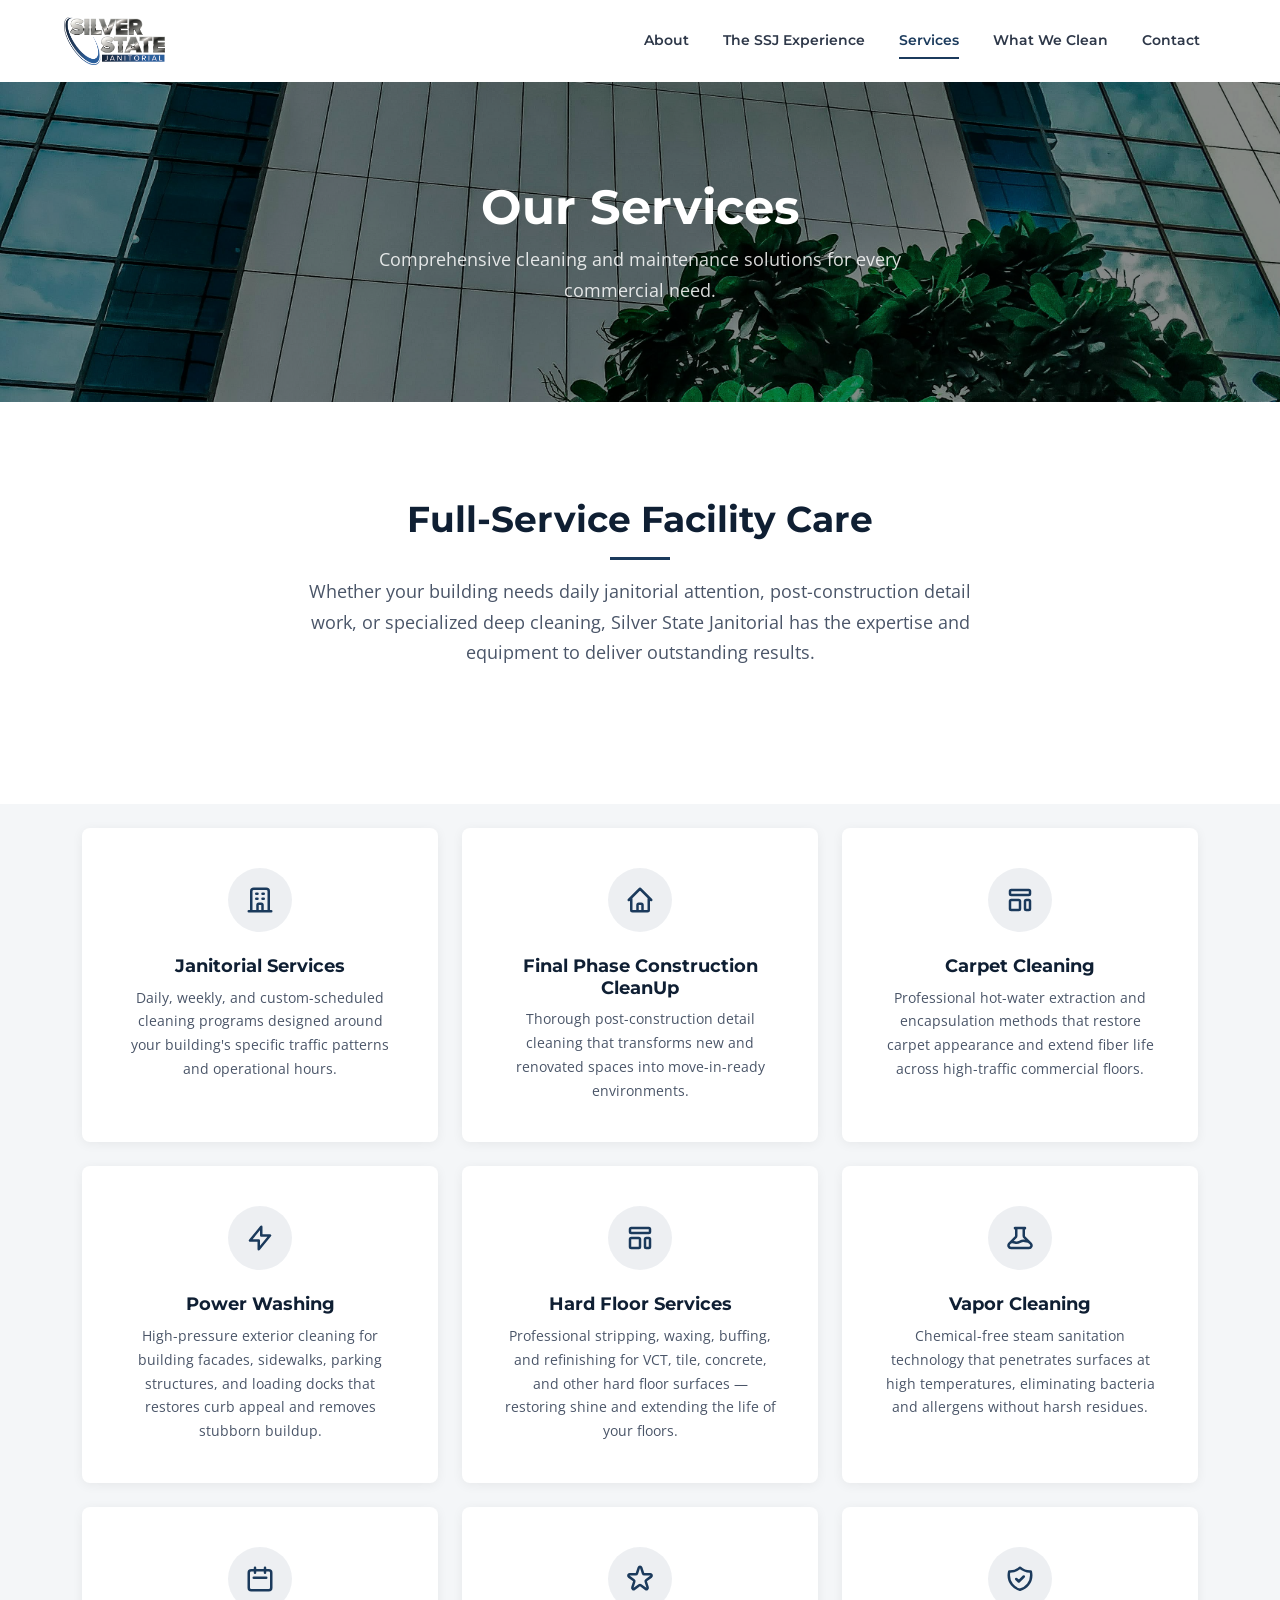
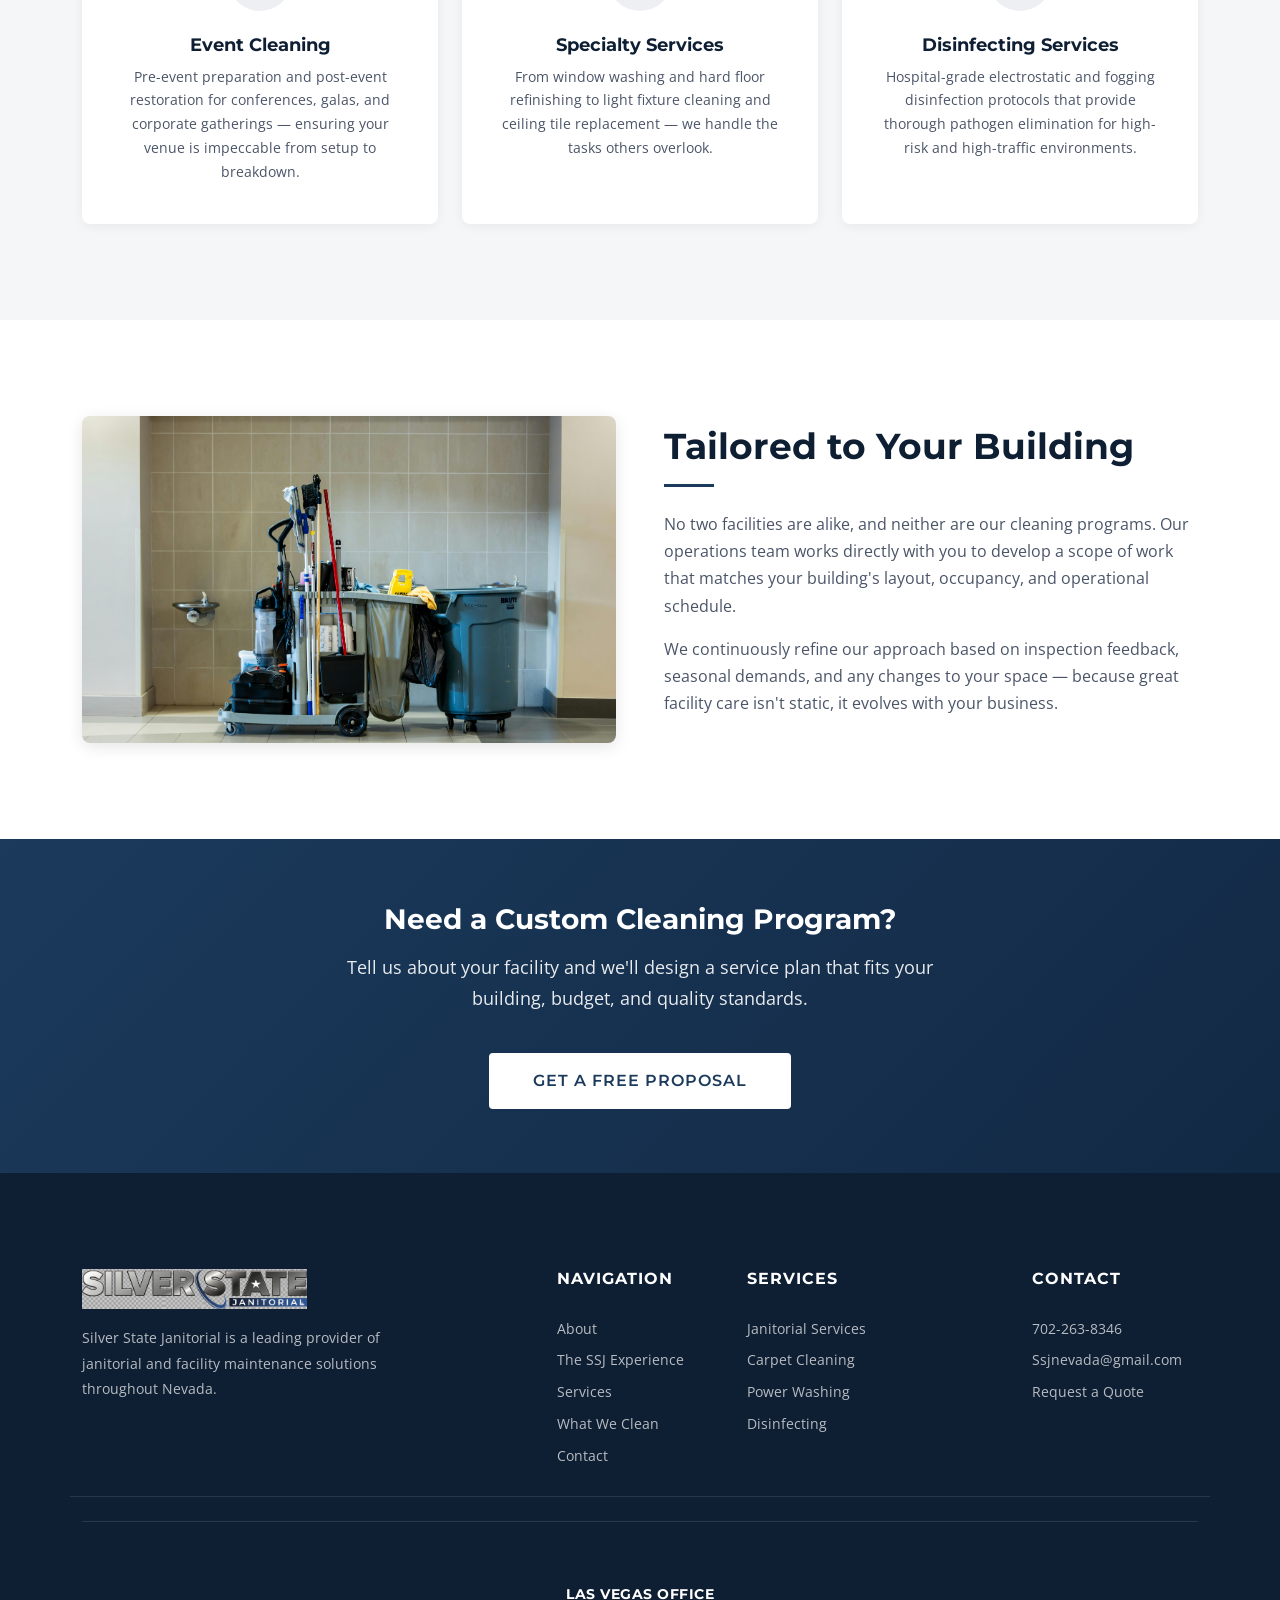
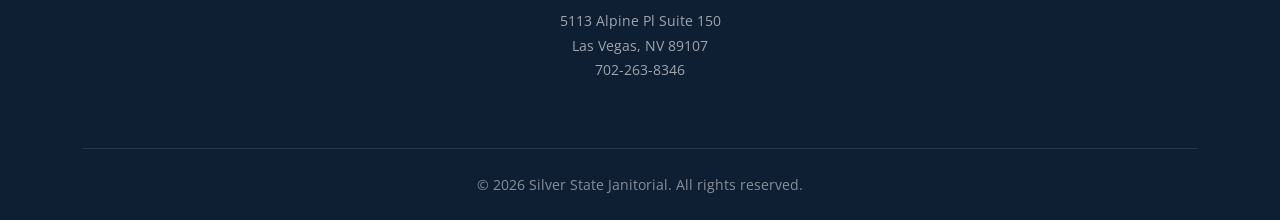
<file: services.html>
<!DOCTYPE html>
<html lang="en">
<head>
  <meta charset="UTF-8">
  <meta name="viewport" content="width=device-width, initial-scale=1.0">
  <meta name="description" content="Silver State Janitorial — janitorial, construction cleanup, carpet cleaning, power washing, and specialty cleaning services in Nevada.">
  <title>Services | Silver State Janitorial</title>
  <link rel="preconnect" href="https://fonts.googleapis.com">
  <link rel="preconnect" href="https://fonts.gstatic.com" crossorigin>
  <link href="https://fonts.googleapis.com/css2?family=Montserrat:wght@400;600;700;800&family=Open+Sans:wght@400;500;600&display=swap" rel="stylesheet">
  <link href="https://cdn.jsdelivr.net/npm/bootstrap@5.3.3/dist/css/bootstrap.min.css" rel="stylesheet">
  <link rel="stylesheet" href="css/styles.css">
</head>
<body>
  <a class="skip-link" href="#main-content">Skip to main content</a>

  <header class="site-header" role="banner">
    <div class="header-inner">
      <a href="index.html" class="logo" aria-label="Silver State Janitorial — Home">
        <img src="assets/ssjnevadalogo.png" alt="Silver State Janitorial" class="logo-img">
      </a>
      <nav class="main-nav" aria-label="Primary navigation">
        <a href="about.html">About</a><a href="ssj-experience.html">The SSJ Experience</a><a href="services.html">Services</a><a href="what-we-clean.html">What We Clean</a><a href="contact.html">Contact</a>
      </nav>
      <button class="hamburger" aria-label="Open menu" aria-expanded="false" aria-controls="mobile-nav"><span></span><span></span><span></span></button>
    </div>
    <nav class="mobile-nav" id="mobile-nav" aria-label="Mobile navigation">
      <a href="about.html">About</a><a href="ssj-experience.html">The SSJ Experience</a><a href="services.html">Services</a><a href="what-we-clean.html">What We Clean</a><a href="contact.html">Contact</a>
    </nav>
  </header>

  <section class="page-banner" style="background-image: url('assets/combuild14jpg.jpg')" role="img" aria-label="Glass commercial tower with greenery">
    <div class="page-banner-content">
      <h1>Our Services</h1>
      <p>Comprehensive cleaning and maintenance solutions for every commercial need.</p>
    </div>
  </section>

  <main id="main-content">

    <!-- Intro -->
    <section class="section">
      <div class="container">
        <div class="section-header">
          <h2>Full-Service Facility Care</h2>
          <p>Whether your building needs daily janitorial attention, post-construction detail work, or specialized deep cleaning, Silver State Janitorial has the expertise and equipment to deliver outstanding results.</p>
        </div>
      </div>
    </section>

    <!-- Services Grid -->
    <section class="section section--gray" style="padding-top:0">
      <div class="container">
        <div class="row g-4">
          <div class="col-lg-4 col-md-6 slide-in-up stagger-1">
            <div class="service-card">
              <div class="service-card-icon">
                <svg xmlns="http://www.w3.org/2000/svg" fill="none" viewBox="0 0 24 24" stroke="currentColor" stroke-width="2"><path stroke-linecap="round" stroke-linejoin="round" d="M19 21V5a2 2 0 00-2-2H7a2 2 0 00-2 2v16m14 0h2m-2 0h-5m-9 0H3m2 0h5M9 7h1m-1 4h1m4-4h1m-1 4h1m-5 10v-5a1 1 0 011-1h2a1 1 0 011 1v5m-4 0h4"/></svg>
              </div>
              <h3>Janitorial Services</h3>
              <p>Daily, weekly, and custom-scheduled cleaning programs designed around your building's specific traffic patterns and operational hours.</p>
            </div>
          </div>
          <div class="col-lg-4 col-md-6 slide-in-up stagger-2">
            <div class="service-card">
              <div class="service-card-icon">
                <svg xmlns="http://www.w3.org/2000/svg" fill="none" viewBox="0 0 24 24" stroke="currentColor" stroke-width="2"><path stroke-linecap="round" stroke-linejoin="round" d="M3 12l2-2m0 0l7-7 7 7M5 10v10a1 1 0 001 1h3m10-11l2 2m-2-2v10a1 1 0 01-1 1h-3m-6 0a1 1 0 001-1v-4a1 1 0 011-1h2a1 1 0 011 1v4a1 1 0 001 1m-6 0h6"/></svg>
              </div>
              <h3>Final Phase Construction CleanUp</h3>
              <p>Thorough post-construction detail cleaning that transforms new and renovated spaces into move-in-ready environments.</p>
            </div>
          </div>
          <div class="col-lg-4 col-md-6 slide-in-up stagger-3">
            <div class="service-card">
              <div class="service-card-icon">
                <svg xmlns="http://www.w3.org/2000/svg" fill="none" viewBox="0 0 24 24" stroke="currentColor" stroke-width="2"><path stroke-linecap="round" stroke-linejoin="round" d="M4 5a1 1 0 011-1h14a1 1 0 011 1v2a1 1 0 01-1 1H5a1 1 0 01-1-1V5zM4 13a1 1 0 011-1h6a1 1 0 011 1v6a1 1 0 01-1 1H5a1 1 0 01-1-1v-6zM16 13a1 1 0 011-1h2a1 1 0 011 1v6a1 1 0 01-1 1h-2a1 1 0 01-1-1v-6z"/></svg>
              </div>
              <h3>Carpet Cleaning</h3>
              <p>Professional hot-water extraction and encapsulation methods that restore carpet appearance and extend fiber life across high-traffic commercial floors.</p>
            </div>
          </div>
          <div class="col-lg-4 col-md-6 slide-in-up stagger-4">
            <div class="service-card">
              <div class="service-card-icon">
                <svg xmlns="http://www.w3.org/2000/svg" fill="none" viewBox="0 0 24 24" stroke="currentColor" stroke-width="2"><path stroke-linecap="round" stroke-linejoin="round" d="M13 10V3L4 14h7v7l9-11h-7z"/></svg>
              </div>
              <h3>Power Washing</h3>
              <p>High-pressure exterior cleaning for building facades, sidewalks, parking structures, and loading docks that restores curb appeal and removes stubborn buildup.</p>
            </div>
          </div>
          <div class="col-lg-4 col-md-6 slide-in-up stagger-5">
            <div class="service-card">
              <div class="service-card-icon">
                <svg xmlns="http://www.w3.org/2000/svg" fill="none" viewBox="0 0 24 24" stroke="currentColor" stroke-width="2"><path stroke-linecap="round" stroke-linejoin="round" d="M4 5a1 1 0 011-1h14a1 1 0 011 1v2a1 1 0 01-1 1H5a1 1 0 01-1-1V5zM4 13a1 1 0 011-1h6a1 1 0 011 1v6a1 1 0 01-1 1H5a1 1 0 01-1-1v-6zM16 13a1 1 0 011-1h2a1 1 0 011 1v6a1 1 0 01-1 1h-2a1 1 0 01-1-1v-6z"/></svg>
              </div>
              <h3>Hard Floor Services</h3>
              <p>Professional stripping, waxing, buffing, and refinishing for VCT, tile, concrete, and other hard floor surfaces — restoring shine and extending the life of your floors.</p>
            </div>
          </div>
          <div class="col-lg-4 col-md-6 slide-in-up stagger-6">
            <div class="service-card">
              <div class="service-card-icon">
                <svg xmlns="http://www.w3.org/2000/svg" fill="none" viewBox="0 0 24 24" stroke="currentColor" stroke-width="2"><path stroke-linecap="round" stroke-linejoin="round" d="M19.428 15.428a2 2 0 00-1.022-.547l-2.387-.477a6 6 0 00-3.86.517l-.318.158a6 6 0 01-3.86.517L6.05 15.21a2 2 0 00-1.806.547M8 4h8l-1 1v5.172a2 2 0 00.586 1.414l5 5c1.26 1.26.367 3.414-1.415 3.414H4.828c-1.782 0-2.674-2.154-1.414-3.414l5-5A2 2 0 009 10.172V5L8 4z"/></svg>
              </div>
              <h3>Vapor Cleaning</h3>
              <p>Chemical-free steam sanitation technology that penetrates surfaces at high temperatures, eliminating bacteria and allergens without harsh residues.</p>
            </div>
          </div>
          <div class="col-lg-4 col-md-6 slide-in-up stagger-1">
            <div class="service-card">
              <div class="service-card-icon">
                <svg xmlns="http://www.w3.org/2000/svg" fill="none" viewBox="0 0 24 24" stroke="currentColor" stroke-width="2"><path stroke-linecap="round" stroke-linejoin="round" d="M8 7V3m8 4V3m-9 8h10M5 21h14a2 2 0 002-2V7a2 2 0 00-2-2H5a2 2 0 00-2 2v12a2 2 0 002 2z"/></svg>
              </div>
              <h3>Event Cleaning</h3>
              <p>Pre-event preparation and post-event restoration for conferences, galas, and corporate gatherings — ensuring your venue is impeccable from setup to breakdown.</p>
            </div>
          </div>
          <div class="col-lg-4 col-md-6 slide-in-up stagger-2">
            <div class="service-card">
              <div class="service-card-icon">
                <svg xmlns="http://www.w3.org/2000/svg" fill="none" viewBox="0 0 24 24" stroke="currentColor" stroke-width="2"><path stroke-linecap="round" stroke-linejoin="round" d="M11.049 2.927c.3-.921 1.603-.921 1.902 0l1.519 4.674a1 1 0 00.95.69h4.915c.969 0 1.371 1.24.588 1.81l-3.976 2.888a1 1 0 00-.363 1.118l1.518 4.674c.3.922-.755 1.688-1.538 1.118l-3.976-2.888a1 1 0 00-1.176 0l-3.976 2.888c-.783.57-1.838-.197-1.538-1.118l1.518-4.674a1 1 0 00-.363-1.118l-3.976-2.888c-.784-.57-.38-1.81.588-1.81h4.914a1 1 0 00.951-.69l1.519-4.674z"/></svg>
              </div>
              <h3>Specialty Services</h3>
              <p>From window washing and hard floor refinishing to light fixture cleaning and ceiling tile replacement — we handle the tasks others overlook.</p>
            </div>
          </div>
          <div class="col-lg-4 col-md-6 slide-in-up stagger-3">
            <div class="service-card">
              <div class="service-card-icon">
                <svg xmlns="http://www.w3.org/2000/svg" fill="none" viewBox="0 0 24 24" stroke="currentColor" stroke-width="2"><path stroke-linecap="round" stroke-linejoin="round" d="M9 12l2 2 4-4m5.618-4.016A11.955 11.955 0 0112 2.944a11.955 11.955 0 01-8.618 3.04A12.02 12.02 0 003 9c0 5.591 3.824 10.29 9 11.622 5.176-1.332 9-6.03 9-11.622 0-1.042-.133-2.052-.382-3.016z"/></svg>
              </div>
              <h3>Disinfecting Services</h3>
              <p>Hospital-grade electrostatic and fogging disinfection protocols that provide thorough pathogen elimination for high-risk and high-traffic environments.</p>
            </div>
          </div>
        </div>
      </div>
    </section>

    <!-- Tailored — 50/50 -->
    <section class="section">
      <div class="container">
        <div class="row align-items-center g-5">
          <div class="col-lg-6 slide-in-left">
            <div class="content-image">
              <img src="assets/combuild8.jpg" alt="Professional janitorial cleaning equipment">
            </div>
          </div>
          <div class="col-lg-6 slide-in-right">
            <div class="content-text">
              <h2>Tailored to Your Building</h2>
              <p>No two facilities are alike, and neither are our cleaning programs. Our operations team works directly with you to develop a scope of work that matches your building's layout, occupancy, and operational schedule.</p>
              <p>We continuously refine our approach based on inspection feedback, seasonal demands, and any changes to your space — because great facility care isn't static, it evolves with your business.</p>
            </div>
          </div>
        </div>
      </div>
    </section>

    <section class="cta-banner">
      <div class="container">
        <h2>Need a Custom Cleaning Program?</h2>
        <p>Tell us about your facility and we'll design a service plan that fits your building, budget, and quality standards.</p>
        <a href="contact.html" class="btn btn--white btn--lg">Get a Free Proposal</a>
      </div>
    </section>

  </main>

  <footer class="site-footer" role="contentinfo">
    <div class="container">
      <div class="row pb-4 mb-4" style="border-bottom: 1px solid rgba(255,255,255,0.1)">
        <div class="col-lg-4 mb-4 mb-lg-0"><div class="footer-about"><img src="assets/ssjlogo-trans.png" alt="Silver State Janitorial" style="height:40px; margin-bottom:1rem;"><p>Silver State Janitorial is a leading provider of janitorial and facility maintenance solutions throughout Nevada.</p></div></div>
        <div class="col-6 col-lg-2 offset-lg-1 mb-4 mb-lg-0"><h3 class="footer-heading">Navigation</h3><div class="footer-links"><a href="about.html">About</a><a href="ssj-experience.html">The SSJ Experience</a><a href="services.html">Services</a><a href="what-we-clean.html">What We Clean</a><a href="contact.html">Contact</a></div></div>
        <div class="col-6 col-lg-2 mb-4 mb-lg-0"><h3 class="footer-heading">Services</h3><div class="footer-links"><a href="services.html">Janitorial Services</a><a href="services.html">Carpet Cleaning</a><a href="services.html">Power Washing</a><a href="services.html">Disinfecting</a></div></div>
        <div class="col-6 col-lg-2 offset-lg-1"><h3 class="footer-heading">Contact</h3><div class="footer-links"><a href="tel:+17022638346">702-263-8346</a><a href="mailto:Ssjnevada@gmail.com">Ssjnevada@gmail.com</a><a href="contact.html">Request a Quote</a></div></div>
      </div>
      <div class="footer-locations"><div class="row justify-content-center"><div class="col-md-6 text-center"><div class="location-block"><h4>Las Vegas Office</h4><p>5113 Alpine Pl Suite 150</p><p>Las Vegas, NV 89107</p><p>702-263-8346</p></div></div></div></div>
      <div class="footer-bottom"><p>&copy; 2026 Silver State Janitorial. All rights reserved.</p></div>
    </div>
  </footer>

  <script src="https://cdn.jsdelivr.net/npm/bootstrap@5.3.3/dist/js/bootstrap.bundle.min.js"></script>
  <script src="js/main.js"></script>
</body>
</html>
</file>
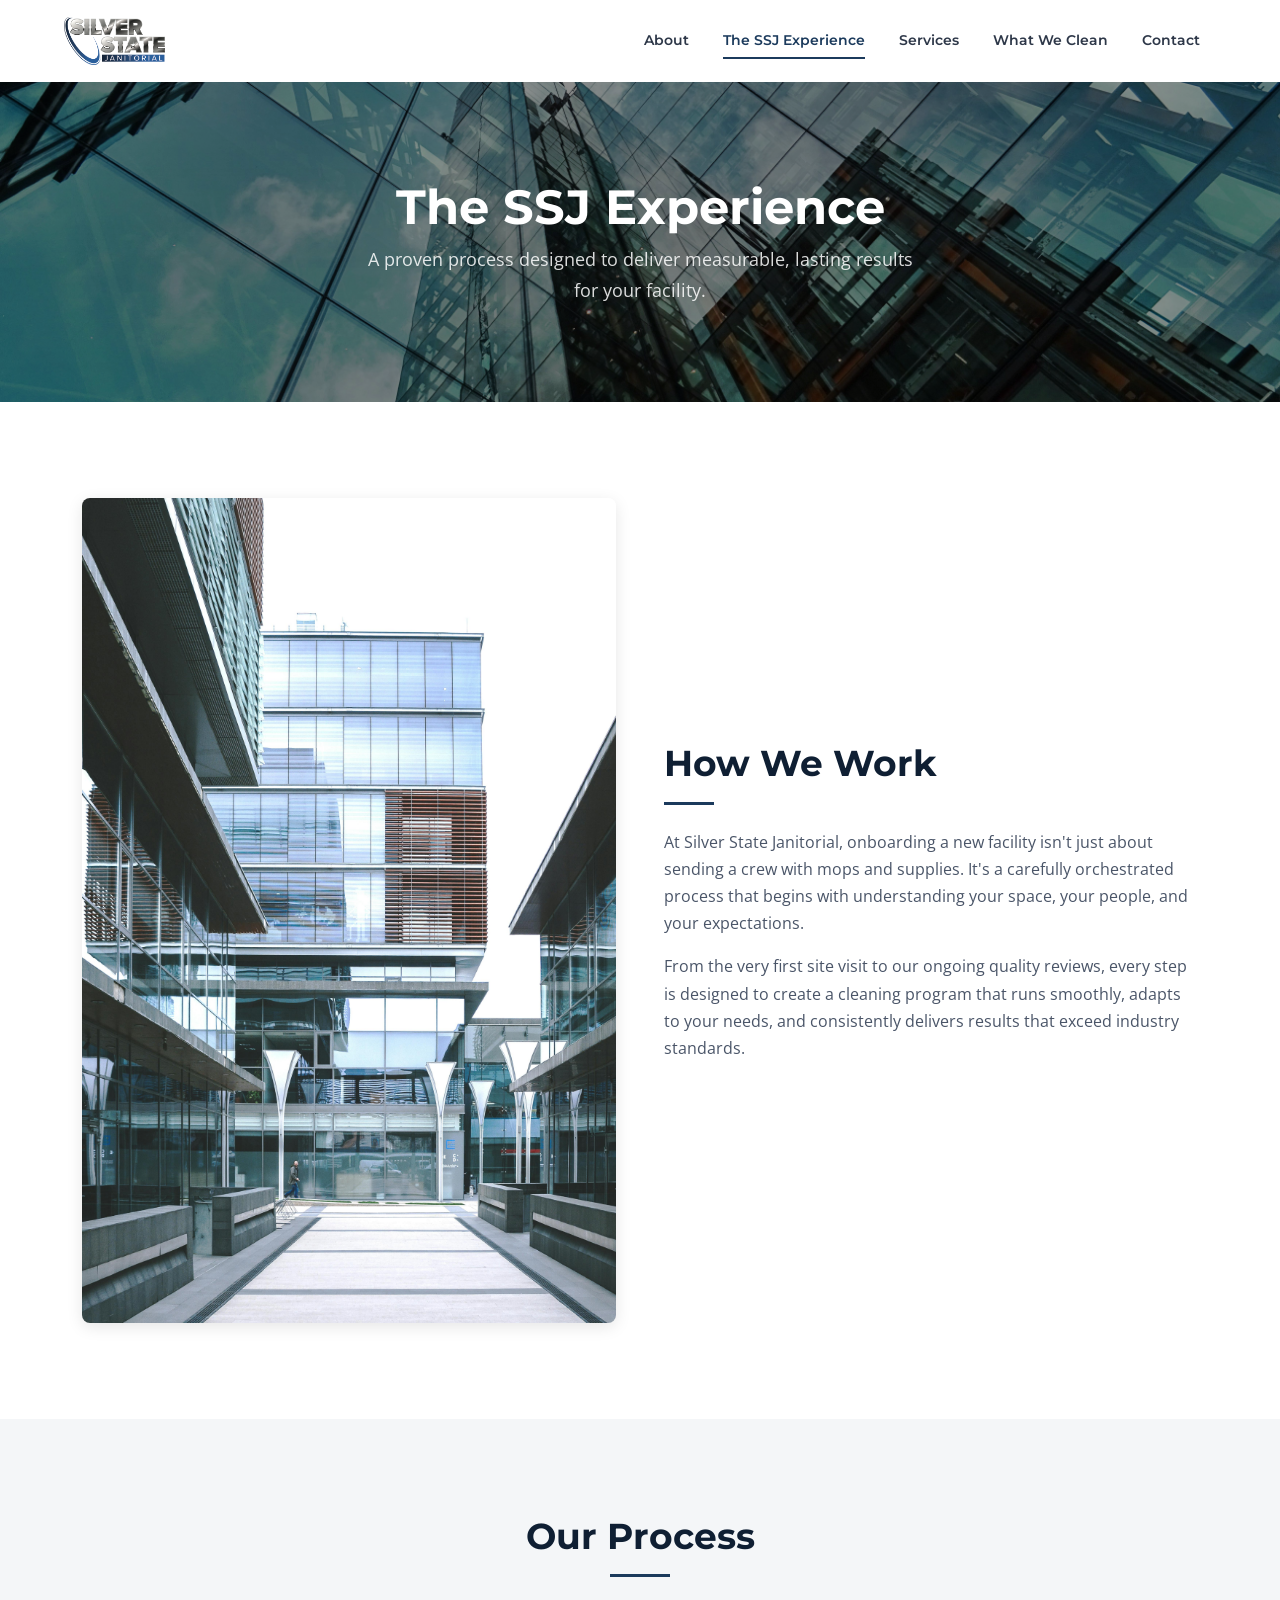
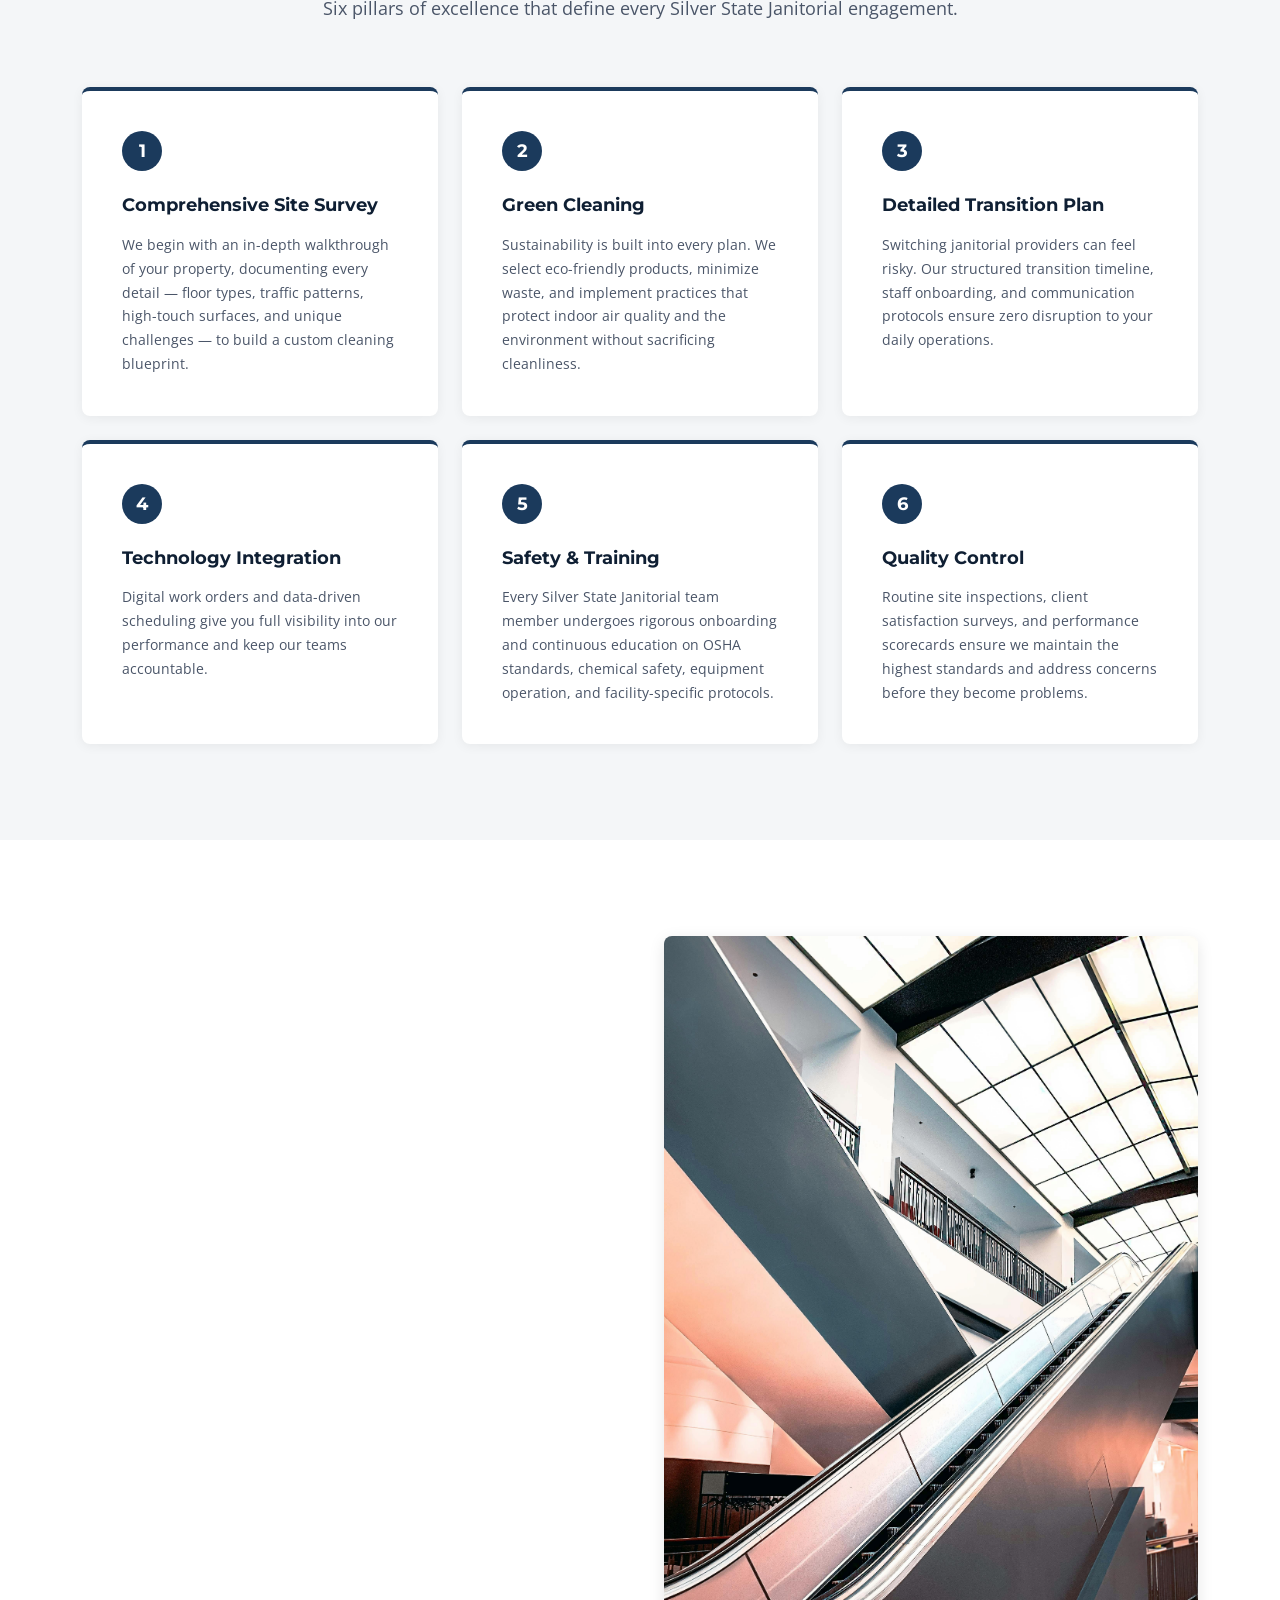
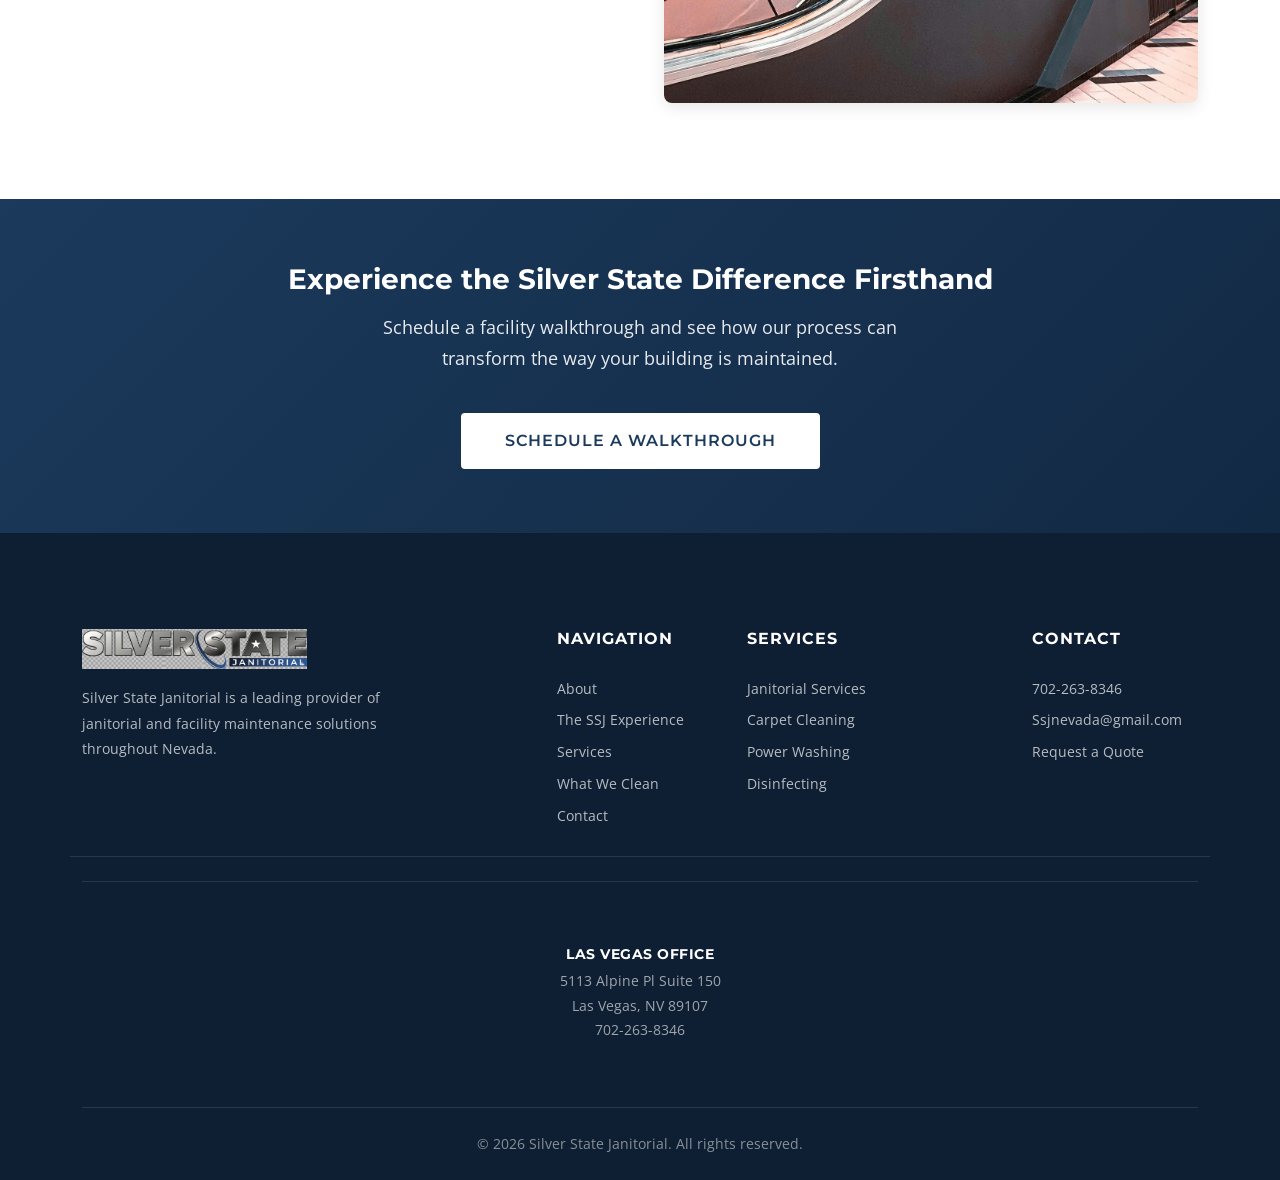
<file: ssj-experience.html>
<!DOCTYPE html>
<html lang="en">
<head>
  <meta charset="UTF-8">
  <meta name="viewport" content="width=device-width, initial-scale=1.0">
  <meta name="description" content="The Silver State Janitorial Experience — discover our process for delivering exceptional commercial cleaning and facility maintenance.">
  <title>The SSJ Experience | Silver State Janitorial</title>
  <link rel="preconnect" href="https://fonts.googleapis.com">
  <link rel="preconnect" href="https://fonts.gstatic.com" crossorigin>
  <link href="https://fonts.googleapis.com/css2?family=Montserrat:wght@400;600;700;800&family=Open+Sans:wght@400;500;600&display=swap" rel="stylesheet">
  <link href="https://cdn.jsdelivr.net/npm/bootstrap@5.3.3/dist/css/bootstrap.min.css" rel="stylesheet">
  <link rel="stylesheet" href="css/styles.css">
</head>
<body>
  <a class="skip-link" href="#main-content">Skip to main content</a>

  <header class="site-header" role="banner">
    <div class="header-inner">
      <a href="index.html" class="logo" aria-label="Silver State Janitorial — Home">
        <img src="assets/ssjnevadalogo.png" alt="Silver State Janitorial" class="logo-img">
      </a>
      <nav class="main-nav" aria-label="Primary navigation">
        <a href="about.html">About</a><a href="ssj-experience.html">The SSJ Experience</a><a href="services.html">Services</a><a href="what-we-clean.html">What We Clean</a><a href="contact.html">Contact</a>
      </nav>
      <button class="hamburger" aria-label="Open menu" aria-expanded="false" aria-controls="mobile-nav"><span></span><span></span><span></span></button>
    </div>
    <nav class="mobile-nav" id="mobile-nav" aria-label="Mobile navigation">
      <a href="about.html">About</a><a href="ssj-experience.html">The SSJ Experience</a><a href="services.html">Services</a><a href="what-we-clean.html">What We Clean</a><a href="contact.html">Contact</a>
    </nav>
  </header>

  <section class="page-banner" style="background-image: url('assets/combuild11.jpg')" role="img" aria-label="Glass commercial building exterior">
    <div class="page-banner-content">
      <h1>The SSJ Experience</h1>
      <p>A proven process designed to deliver measurable, lasting results for your facility.</p>
    </div>
  </section>

  <main id="main-content">

    <!-- How We Work — 50/50 -->
    <section class="section">
      <div class="container">
        <div class="row align-items-center g-5">
          <div class="col-lg-6 slide-in-left">
            <div class="content-image">
              <img src="assets/combuild13jpg.jpg" alt="Modern corporate campus walkway">
            </div>
          </div>
          <div class="col-lg-6 slide-in-right">
            <div class="content-text">
              <h2>How We Work</h2>
              <p>At Silver State Janitorial, onboarding a new facility isn't just about sending a crew with mops and supplies. It's a carefully orchestrated process that begins with understanding your space, your people, and your expectations.</p>
              <p>From the very first site visit to our ongoing quality reviews, every step is designed to create a cleaning program that runs smoothly, adapts to your needs, and consistently delivers results that exceed industry standards.</p>
            </div>
          </div>
        </div>
      </div>
    </section>

    <!-- Process Grid -->
    <section class="section section--gray">
      <div class="container">
        <div class="section-header">
          <h2>Our Process</h2>
          <p>Six pillars of excellence that define every Silver State Janitorial engagement.</p>
        </div>
        <div class="row g-4">
          <div class="col-lg-4 col-md-6 slide-in-up stagger-1">
            <div class="process-card">
              <span class="step-number">1</span>
              <h3>Comprehensive Site Survey</h3>
              <p>We begin with an in-depth walkthrough of your property, documenting every detail — floor types, traffic patterns, high-touch surfaces, and unique challenges — to build a custom cleaning blueprint.</p>
            </div>
          </div>
          <div class="col-lg-4 col-md-6 slide-in-up stagger-2">
            <div class="process-card">
              <span class="step-number">2</span>
              <h3>Green Cleaning</h3>
              <p>Sustainability is built into every plan. We select eco-friendly products, minimize waste, and implement practices that protect indoor air quality and the environment without sacrificing cleanliness.</p>
            </div>
          </div>
          <div class="col-lg-4 col-md-6 slide-in-up stagger-3">
            <div class="process-card">
              <span class="step-number">3</span>
              <h3>Detailed Transition Plan</h3>
              <p>Switching janitorial providers can feel risky. Our structured transition timeline, staff onboarding, and communication protocols ensure zero disruption to your daily operations.</p>
            </div>
          </div>
          <div class="col-lg-4 col-md-6 slide-in-up stagger-4">
            <div class="process-card">
              <span class="step-number">4</span>
              <h3>Technology Integration</h3>
              <p>Digital work orders and data-driven scheduling give you full visibility into our performance and keep our teams accountable.</p>
            </div>
          </div>
          <div class="col-lg-4 col-md-6 slide-in-up stagger-5">
            <div class="process-card">
              <span class="step-number">5</span>
              <h3>Safety &amp; Training</h3>
              <p>Every Silver State Janitorial team member undergoes rigorous onboarding and continuous education on OSHA standards, chemical safety, equipment operation, and facility-specific protocols.</p>
            </div>
          </div>
          <div class="col-lg-4 col-md-6 slide-in-up stagger-6">
            <div class="process-card">
              <span class="step-number">6</span>
              <h3>Quality Control</h3>
              <p>Routine site inspections, client satisfaction surveys, and performance scorecards ensure we maintain the highest standards and address concerns before they become problems.</p>
            </div>
          </div>
        </div>
      </div>
    </section>

    <!-- Long-Term Partnerships — 50/50 reversed -->
    <section class="section">
      <div class="container">
        <div class="row align-items-center g-5">
          <div class="col-lg-6 order-lg-2 slide-in-right">
            <div class="content-image">
              <img src="assets/combuild5.jpg" alt="Multi-level commercial building interior">
            </div>
          </div>
          <div class="col-lg-6 order-lg-1 slide-in-left">
            <div class="content-text">
              <h2>Built for Long-Term Partnerships</h2>
              <p>We don't chase short-term contracts. Every system we put in place — from our hiring practices to our reporting tools — is designed to create value that compounds over time. The longer we work together, the better we get at serving your specific needs.</p>
              <p>Our account managers maintain regular communication with your team, adjusting schedules, staffing, and scope as your facility evolves. This proactive approach is what transforms a vendor relationship into a true partnership.</p>
            </div>
          </div>
        </div>
      </div>
    </section>

    <section class="cta-banner">
      <div class="container">
        <h2>Experience the Silver State Difference Firsthand</h2>
        <p>Schedule a facility walkthrough and see how our process can transform the way your building is maintained.</p>
        <a href="contact.html" class="btn btn--white btn--lg">Schedule a Walkthrough</a>
      </div>
    </section>

  </main>

  <footer class="site-footer" role="contentinfo">
    <div class="container">
      <div class="row pb-4 mb-4" style="border-bottom: 1px solid rgba(255,255,255,0.1)">
        <div class="col-lg-4 mb-4 mb-lg-0"><div class="footer-about"><img src="assets/ssjlogo-trans.png" alt="Silver State Janitorial" style="height:40px; margin-bottom:1rem;"><p>Silver State Janitorial is a leading provider of janitorial and facility maintenance solutions throughout Nevada.</p></div></div>
        <div class="col-6 col-lg-2 offset-lg-1 mb-4 mb-lg-0"><h3 class="footer-heading">Navigation</h3><div class="footer-links"><a href="about.html">About</a><a href="ssj-experience.html">The SSJ Experience</a><a href="services.html">Services</a><a href="what-we-clean.html">What We Clean</a><a href="contact.html">Contact</a></div></div>
        <div class="col-6 col-lg-2 mb-4 mb-lg-0"><h3 class="footer-heading">Services</h3><div class="footer-links"><a href="services.html">Janitorial Services</a><a href="services.html">Carpet Cleaning</a><a href="services.html">Power Washing</a><a href="services.html">Disinfecting</a></div></div>
        <div class="col-6 col-lg-2 offset-lg-1"><h3 class="footer-heading">Contact</h3><div class="footer-links"><a href="tel:+17022638346">702-263-8346</a><a href="mailto:Ssjnevada@gmail.com">Ssjnevada@gmail.com</a><a href="contact.html">Request a Quote</a></div></div>
      </div>
      <div class="footer-locations"><div class="row justify-content-center"><div class="col-md-6 text-center"><div class="location-block"><h4>Las Vegas Office</h4><p>5113 Alpine Pl Suite 150</p><p>Las Vegas, NV 89107</p><p>702-263-8346</p></div></div></div></div>
      <div class="footer-bottom"><p>&copy; 2026 Silver State Janitorial. All rights reserved.</p></div>
    </div>
  </footer>

  <script src="https://cdn.jsdelivr.net/npm/bootstrap@5.3.3/dist/js/bootstrap.bundle.min.js"></script>
  <script src="js/main.js"></script>
</body>
</html>
</file>
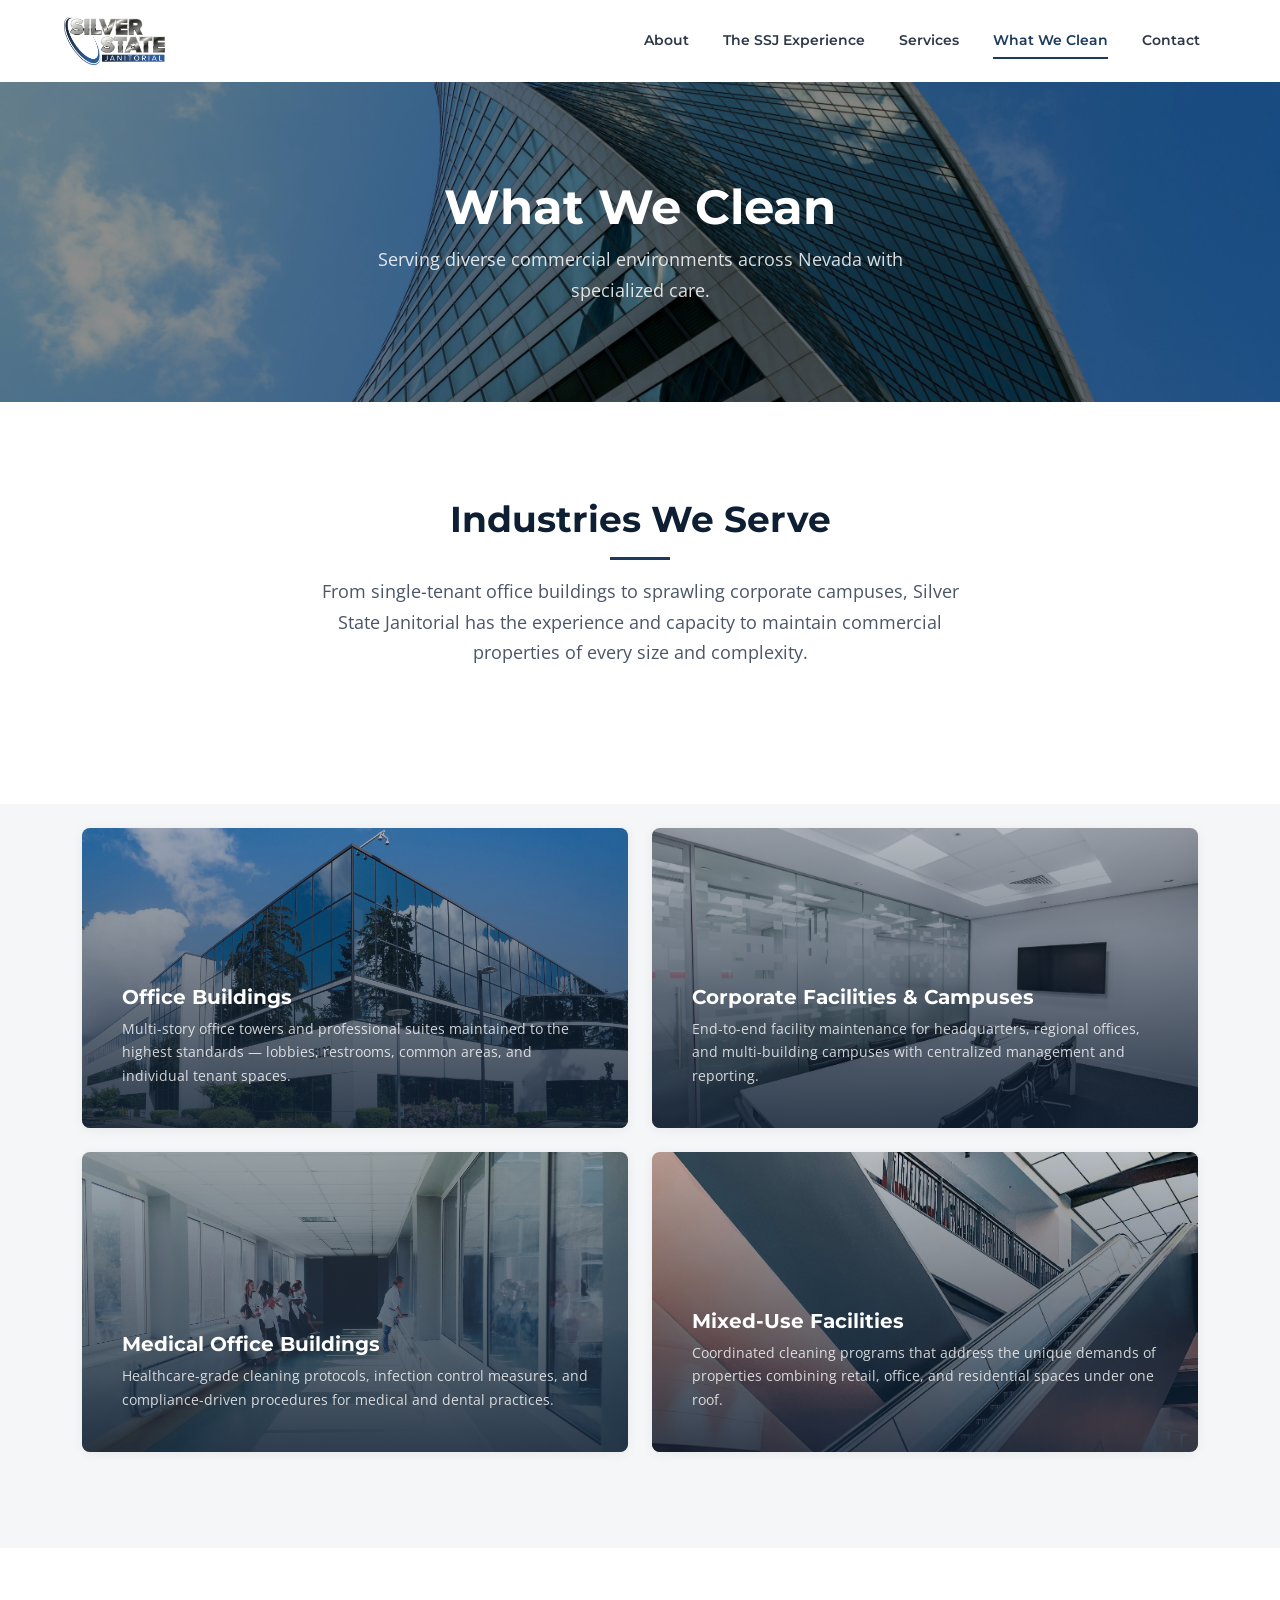
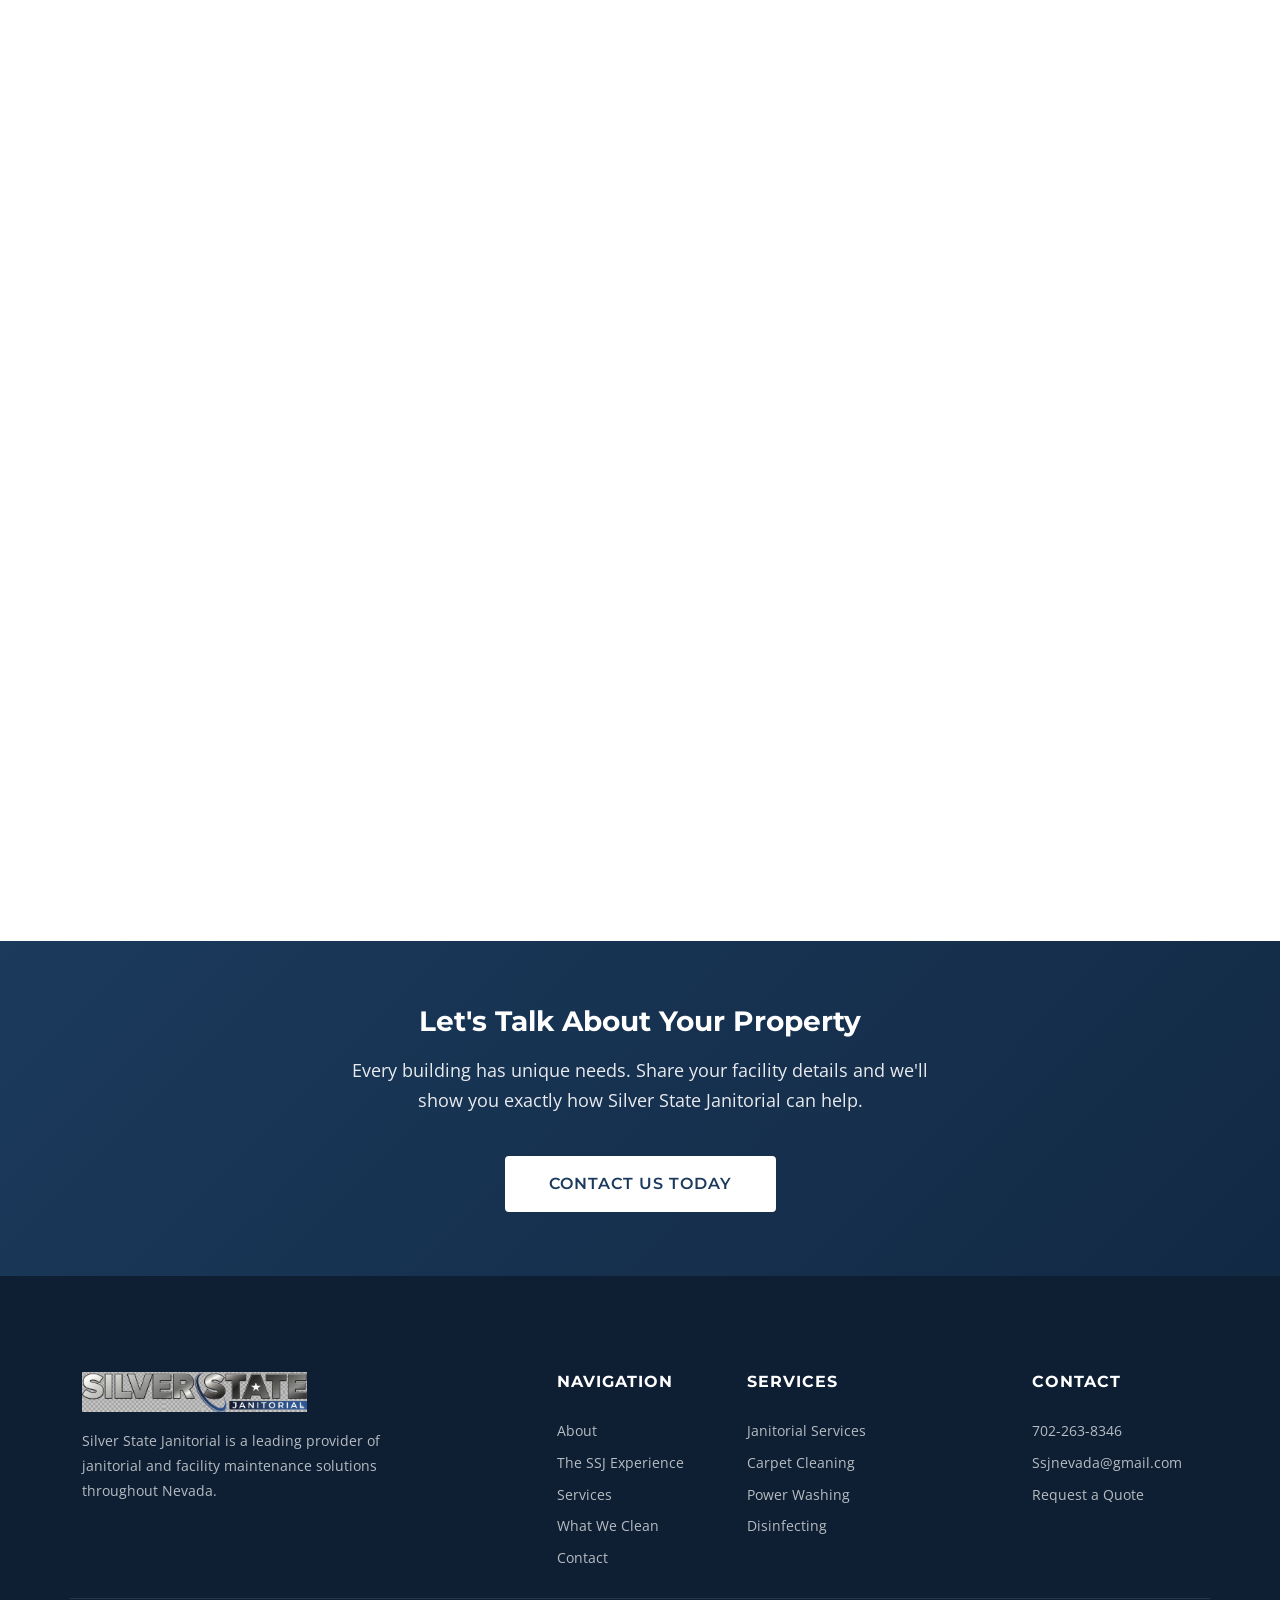
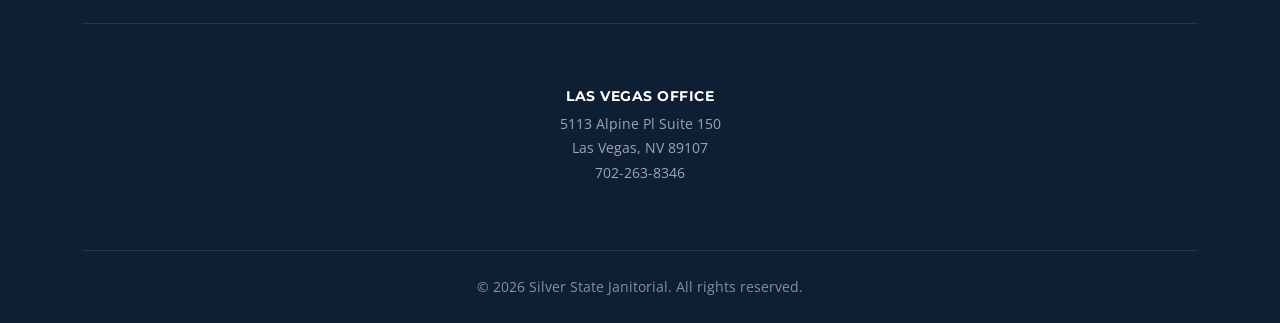
<file: what-we-clean.html>
<!DOCTYPE html>
<html lang="en">
<head>
  <meta charset="UTF-8">
  <meta name="viewport" content="width=device-width, initial-scale=1.0">
  <meta name="description" content="Silver State Janitorial cleans office buildings, corporate campuses, medical facilities, and mixed-use properties across Nevada.">
  <title>What We Clean | Silver State Janitorial</title>
  <link rel="preconnect" href="https://fonts.googleapis.com">
  <link rel="preconnect" href="https://fonts.gstatic.com" crossorigin>
  <link href="https://fonts.googleapis.com/css2?family=Montserrat:wght@400;600;700;800&family=Open+Sans:wght@400;500;600&display=swap" rel="stylesheet">
  <link href="https://cdn.jsdelivr.net/npm/bootstrap@5.3.3/dist/css/bootstrap.min.css" rel="stylesheet">
  <link rel="stylesheet" href="css/styles.css">
</head>
<body>
  <a class="skip-link" href="#main-content">Skip to main content</a>

  <header class="site-header" role="banner">
    <div class="header-inner">
      <a href="index.html" class="logo" aria-label="Silver State Janitorial — Home">
        <img src="assets/ssjnevadalogo.png" alt="Silver State Janitorial" class="logo-img">
      </a>
      <nav class="main-nav" aria-label="Primary navigation">
        <a href="about.html">About</a><a href="ssj-experience.html">The SSJ Experience</a><a href="services.html">Services</a><a href="what-we-clean.html">What We Clean</a><a href="contact.html">Contact</a>
      </nav>
      <button class="hamburger" aria-label="Open menu" aria-expanded="false" aria-controls="mobile-nav"><span></span><span></span><span></span></button>
    </div>
    <nav class="mobile-nav" id="mobile-nav" aria-label="Mobile navigation">
      <a href="about.html">About</a><a href="ssj-experience.html">The SSJ Experience</a><a href="services.html">Services</a><a href="what-we-clean.html">What We Clean</a><a href="contact.html">Contact</a>
    </nav>
  </header>

  <section class="page-banner" style="background-image: url('assets/combuild7.jpg')" role="img" aria-label="Modern glass commercial tower">
    <div class="page-banner-content">
      <h1>What We Clean</h1>
      <p>Serving diverse commercial environments across Nevada with specialized care.</p>
    </div>
  </section>

  <main id="main-content">

    <!-- Intro -->
    <section class="section">
      <div class="container">
        <div class="section-header">
          <h2>Industries We Serve</h2>
          <p>From single-tenant office buildings to sprawling corporate campuses, Silver State Janitorial has the experience and capacity to maintain commercial properties of every size and complexity.</p>
        </div>
      </div>
    </section>

    <!-- Industry Cards -->
    <section class="section section--gray" style="padding-top:0">
      <div class="container">
        <div class="row g-4">
          <div class="col-lg-6 slide-in-left stagger-1">
            <article class="industry-card">
              <div class="industry-card-bg" style="background-image: url('assets/combuild2.jpg')"></div>
              <div class="industry-card-overlay">
                <h3>Office Buildings</h3>
                <p>Multi-story office towers and professional suites maintained to the highest standards — lobbies, restrooms, common areas, and individual tenant spaces.</p>
              </div>
            </article>
          </div>
          <div class="col-lg-6 slide-in-right stagger-2">
            <article class="industry-card">
              <div class="industry-card-bg" style="background-image: url('assets/combuild10.jpg')"></div>
              <div class="industry-card-overlay">
                <h3>Corporate Facilities &amp; Campuses</h3>
                <p>End-to-end facility maintenance for headquarters, regional offices, and multi-building campuses with centralized management and reporting.</p>
              </div>
            </article>
          </div>
          <div class="col-lg-6 slide-in-left stagger-3">
            <article class="industry-card">
              <div class="industry-card-bg" style="background-image: url('assets/combuild9.jpg')"></div>
              <div class="industry-card-overlay">
                <h3>Medical Office Buildings</h3>
                <p>Healthcare-grade cleaning protocols, infection control measures, and compliance-driven procedures for medical and dental practices.</p>
              </div>
            </article>
          </div>
          <div class="col-lg-6 slide-in-right stagger-4">
            <article class="industry-card">
              <div class="industry-card-bg" style="background-image: url('assets/combuild5.jpg')"></div>
              <div class="industry-card-overlay">
                <h3>Mixed-Use Facilities</h3>
                <p>Coordinated cleaning programs that address the unique demands of properties combining retail, office, and residential spaces under one roof.</p>
              </div>
            </article>
          </div>
        </div>
      </div>
    </section>

    <!-- Scalable Solutions — 50/50 -->
    <section class="section">
      <div class="container">
        <div class="row align-items-center g-5">
          <div class="col-lg-6 slide-in-left">
            <div class="content-image">
              <img src="assets/combuild4.jpg" alt="Modern commercial building lobby with polished floors">
            </div>
          </div>
          <div class="col-lg-6 slide-in-right">
            <div class="content-text">
              <h2>Scalable Solutions for Any Size</h2>
              <p>Whether you manage a 10,000-square-foot professional office or a 500,000-square-foot multi-tenant complex, Silver State Janitorial has the staffing depth and operational systems to deliver consistent results at any scale.</p>
              <p>Our flexible service models allow us to start with a core cleaning program and expand as your needs grow — adding specialty services, adjusting frequencies, or onboarding additional buildings without missing a beat.</p>
              <a href="services.html" class="btn btn--primary">View Our Services</a>
            </div>
          </div>
        </div>
      </div>
    </section>

    <section class="cta-banner">
      <div class="container">
        <h2>Let's Talk About Your Property</h2>
        <p>Every building has unique needs. Share your facility details and we'll show you exactly how Silver State Janitorial can help.</p>
        <a href="contact.html" class="btn btn--white btn--lg">Contact Us Today</a>
      </div>
    </section>

  </main>

  <footer class="site-footer" role="contentinfo">
    <div class="container">
      <div class="row pb-4 mb-4" style="border-bottom: 1px solid rgba(255,255,255,0.1)">
        <div class="col-lg-4 mb-4 mb-lg-0"><div class="footer-about"><img src="assets/ssjlogo-trans.png" alt="Silver State Janitorial" style="height:40px; margin-bottom:1rem;"><p>Silver State Janitorial is a leading provider of janitorial and facility maintenance solutions throughout Nevada.</p></div></div>
        <div class="col-6 col-lg-2 offset-lg-1 mb-4 mb-lg-0"><h3 class="footer-heading">Navigation</h3><div class="footer-links"><a href="about.html">About</a><a href="ssj-experience.html">The SSJ Experience</a><a href="services.html">Services</a><a href="what-we-clean.html">What We Clean</a><a href="contact.html">Contact</a></div></div>
        <div class="col-6 col-lg-2 mb-4 mb-lg-0"><h3 class="footer-heading">Services</h3><div class="footer-links"><a href="services.html">Janitorial Services</a><a href="services.html">Carpet Cleaning</a><a href="services.html">Power Washing</a><a href="services.html">Disinfecting</a></div></div>
        <div class="col-6 col-lg-2 offset-lg-1"><h3 class="footer-heading">Contact</h3><div class="footer-links"><a href="tel:+17022638346">702-263-8346</a><a href="mailto:Ssjnevada@gmail.com">Ssjnevada@gmail.com</a><a href="contact.html">Request a Quote</a></div></div>
      </div>
      <div class="footer-locations"><div class="row justify-content-center"><div class="col-md-6 text-center"><div class="location-block"><h4>Las Vegas Office</h4><p>5113 Alpine Pl Suite 150</p><p>Las Vegas, NV 89107</p><p>702-263-8346</p></div></div></div></div>
      <div class="footer-bottom"><p>&copy; 2026 Silver State Janitorial. All rights reserved.</p></div>
    </div>
  </footer>

  <script src="https://cdn.jsdelivr.net/npm/bootstrap@5.3.3/dist/js/bootstrap.bundle.min.js"></script>
  <script src="js/main.js"></script>
</body>
</html>
</file>
<file: css/styles.css>
/* ============================================
   SSJ Commercial Services - Main Stylesheet
   ============================================ */

/* ---------- CSS Custom Properties ---------- */
:root {
  /* Brand Colors — Dark Blue / White / Silver / Grey */
  --color-primary: #1b3a5c;
  --color-primary-dark: #122944;
  --color-primary-light: #2a5a8c;
  --color-secondary: #0f1f33;
  --color-accent: #3b82f6;

  /* Neutrals */
  --color-white: #ffffff;
  --color-off-white: #f4f6f8;
  --color-light-gray: #e2e6ea;
  --color-silver: #b0b8c1;
  --color-medium-gray: #6b7a8d;
  --color-dark-gray: #2d3748;
  --color-text: #1a202c;
  --color-text-light: #4a5568;

  /* Overlays */
  --overlay-dark: rgba(15, 31, 51, 0.75);
  --overlay-light: rgba(27, 58, 92, 0.08);

  /* Spacing */
  --space-xs: 0.5rem;
  --space-sm: 1rem;
  --space-md: 1.5rem;
  --space-lg: 2.5rem;
  --space-xl: 4rem;
  --space-2xl: 6rem;

  /* Typography */
  --font-heading: 'Montserrat', sans-serif;
  --font-body: 'Open Sans', sans-serif;
  --font-size-base: 1rem;
  --font-size-sm: 0.875rem;
  --font-size-lg: 1.125rem;
  --font-size-xl: 1.25rem;
  --font-size-2xl: 1.75rem;
  --font-size-3xl: 2.25rem;
  --font-size-4xl: 3rem;
  --line-height-body: 1.7;
  --line-height-heading: 1.2;

  /* Borders & Shadows */
  --radius-sm: 4px;
  --radius-md: 8px;
  --radius-lg: 12px;
  --shadow-sm: 0 2px 8px rgba(0, 0, 0, 0.08);
  --shadow-md: 0 4px 16px rgba(0, 0, 0, 0.1);
  --shadow-lg: 0 8px 32px rgba(0, 0, 0, 0.12);
  --shadow-card: 0 2px 12px rgba(0, 0, 0, 0.06);

  /* Transitions */
  --transition-fast: 0.2s ease;
  --transition-base: 0.3s ease;
}

/* ---------- Reset & Base ---------- */
*,
*::before,
*::after {
  margin: 0;
  padding: 0;
  box-sizing: border-box;
}

html {
  scroll-behavior: smooth;
  font-size: 16px;
}

body {
  font-family: var(--font-body);
  font-size: var(--font-size-base);
  line-height: var(--line-height-body);
  color: var(--color-text);
  background-color: var(--color-white);
  -webkit-font-smoothing: antialiased;
  -moz-osx-font-smoothing: grayscale;
}

img {
  max-width: 100%;
  height: auto;
  display: block;
}

a {
  color: var(--color-primary);
  text-decoration: none;
  transition: color var(--transition-fast);
}

a:hover {
  color: var(--color-primary-light);
}

ul, ol {
  list-style: none;
}

h1, h2, h3, h4, h5, h6 {
  font-family: var(--font-heading);
  line-height: var(--line-height-heading);
  font-weight: 700;
  color: var(--color-secondary);
}

h1 { font-size: var(--font-size-4xl); }
h2 { font-size: var(--font-size-3xl); }
h3 { font-size: var(--font-size-2xl); }
h4 { font-size: var(--font-size-xl); }

p {
  margin-bottom: var(--space-sm);
  color: var(--color-text-light);
}

/* ---------- Utility Classes ---------- */
.section {
  padding: var(--space-2xl) 0;
}

.section--gray {
  background-color: var(--color-off-white);
}

.section--dark {
  background-color: var(--color-secondary);
  color: var(--color-white);
}

.section-header {
  text-align: center;
  margin-bottom: var(--space-xl);
}

.section-header h2 {
  margin-bottom: var(--space-sm);
  position: relative;
  display: inline-block;
}

.section-header h2::after {
  content: '';
  display: block;
  width: 60px;
  height: 3px;
  background-color: var(--color-primary);
  margin: var(--space-sm) auto 0;
}

.section--dark .section-header h2 {
  color: var(--color-white);
}

.section--dark .section-header h2::after {
  background-color: var(--color-silver);
}

.section-header p {
  max-width: 680px;
  margin: 0 auto;
  font-size: var(--font-size-lg);
}

.section--dark .section-header p {
  color: rgba(255, 255, 255, 0.85);
}

/* ---------- Buttons ---------- */
.btn {
  display: inline-block;
  padding: 14px 32px;
  font-family: var(--font-heading);
  font-size: var(--font-size-sm);
  font-weight: 600;
  text-transform: uppercase;
  letter-spacing: 1px;
  border: 2px solid transparent;
  border-radius: var(--radius-sm);
  cursor: pointer;
  transition: all var(--transition-base);
  text-align: center;
  line-height: 1;
}

.btn:focus-visible {
  outline: 3px solid var(--color-accent);
  outline-offset: 2px;
}

.btn--primary {
  background-color: var(--color-primary);
  color: var(--color-white);
  border-color: var(--color-primary);
}

.btn--primary:hover {
  background-color: var(--color-primary-dark);
  border-color: var(--color-primary-dark);
  color: var(--color-white);
  transform: translateY(-1px);
  box-shadow: var(--shadow-md);
}

.btn--outline {
  background-color: transparent;
  color: var(--color-primary);
  border-color: var(--color-primary);
}

.btn--outline:hover {
  background-color: var(--color-primary);
  color: var(--color-white);
  transform: translateY(-1px);
}

.btn--white {
  background-color: var(--color-white);
  color: var(--color-primary);
  border-color: var(--color-white);
}

.btn--white:hover {
  background-color: transparent;
  color: var(--color-white);
  border-color: var(--color-white);
  transform: translateY(-1px);
}

.btn--outline-white {
  background-color: transparent;
  color: var(--color-white);
  border-color: var(--color-white);
}

.btn--outline-white:hover {
  background-color: var(--color-white);
  color: var(--color-primary);
  transform: translateY(-1px);
}

.btn--lg {
  padding: 18px 42px;
  font-size: var(--font-size-base);
}

/* ---------- Header / Navigation ---------- */
.site-header {
  position: fixed;
  top: 0;
  left: 0;
  right: 0;
  z-index: 1050;
  background-color: var(--color-white);
  transition: box-shadow var(--transition-base), padding var(--transition-base);
  padding: 6px 0;
}

.site-header.scrolled {
  box-shadow: var(--shadow-md);
  padding: 2px 0;
}

.header-inner {
  display: flex;
  align-items: center;
  justify-content: space-between;
  max-width: 1200px;
  margin: 0 auto;
  padding: 0 var(--space-md);
  min-height: 70px;
}

/* Logo */
.logo {
  display: flex;
  align-items: center;
  gap: 10px;
  text-decoration: none;
}

.logo-img {
  height: 48px;
  width: auto;
}

/* Desktop Nav */
.main-nav {
  display: flex;
  align-items: center;
  gap: 2px;
}

.main-nav a {
  font-family: var(--font-heading);
  font-size: var(--font-size-sm);
  font-weight: 600;
  color: var(--color-dark-gray);
  text-decoration: none;
  padding: 10px 16px;
  border-radius: var(--radius-sm);
  transition: all var(--transition-fast);
  position: relative;
  white-space: nowrap;
}

.main-nav a::after {
  content: '';
  position: absolute;
  bottom: 4px;
  left: 16px;
  right: 16px;
  height: 2px;
  background-color: var(--color-primary);
  transform: scaleX(0);
  transition: transform var(--transition-base);
}

.main-nav a:hover {
  color: var(--color-primary);
}

.main-nav a:hover::after {
  transform: scaleX(1);
}

.main-nav a.active {
  color: var(--color-primary);
}

.main-nav a.active::after {
  transform: scaleX(1);
}

/* Hamburger */
.hamburger {
  display: none;
  flex-direction: column;
  justify-content: center;
  gap: 5px;
  width: 30px;
  height: 30px;
  cursor: pointer;
  background: none;
  border: none;
  padding: 0;
}

.hamburger span {
  display: block;
  width: 100%;
  height: 2.5px;
  background-color: var(--color-dark-gray);
  border-radius: 2px;
  transition: all var(--transition-base);
}

.hamburger.active span:nth-child(1) {
  transform: rotate(45deg) translate(5px, 5px);
}

.hamburger.active span:nth-child(2) {
  opacity: 0;
}

.hamburger.active span:nth-child(3) {
  transform: rotate(-45deg) translate(6px, -6px);
}

/* Mobile Nav */
.mobile-nav {
  display: none;
  position: fixed;
  top: 70px;
  left: 0;
  right: 0;
  bottom: 0;
  background-color: var(--color-white);
  flex-direction: column;
  padding: var(--space-lg);
  z-index: 1049;
  overflow-y: auto;
}

.mobile-nav.open {
  display: flex;
}

.mobile-nav a {
  font-family: var(--font-heading);
  font-size: var(--font-size-lg);
  font-weight: 600;
  color: var(--color-dark-gray);
  padding: var(--space-sm) 0;
  border-bottom: 1px solid var(--color-light-gray);
  display: block;
}

.mobile-nav a:hover,
.mobile-nav a.active {
  color: var(--color-primary);
}

/* ---------- Hero Section ---------- */
.hero {
  position: relative;
  min-height: 600px;
  display: flex;
  align-items: center;
  background-size: cover;
  background-position: center;
  background-repeat: no-repeat;
  margin-top: 82px;
  overflow: hidden;
}

.hero::before {
  content: '';
  position: absolute;
  inset: 0;
  background: rgba(0, 0, 0, 0.45);
  z-index: 1;
}

/* Video Hero */
.hero-video {
  position: absolute;
  inset: 0;
  z-index: 0;
  overflow: hidden;
}

.hero-video video {
  width: 100%;
  height: 100%;
  object-fit: cover;
}

.hero-content {
  position: relative;
  z-index: 2;
  max-width: 720px;
  padding: var(--space-2xl) 0;
}

.hero h1 {
  color: var(--color-white);
  margin-bottom: var(--space-md);
  font-size: clamp(2rem, 5vw, 3.5rem);
}

.hero p {
  color: rgba(255, 255, 255, 0.9);
  font-size: var(--font-size-lg);
  margin-bottom: var(--space-lg);
  max-width: 560px;
}

/* Page Banner (inner pages) */
.page-banner {
  position: relative;
  min-height: 320px;
  display: flex;
  align-items: center;
  justify-content: center;
  text-align: center;
  background-size: cover;
  background-position: center;
  margin-top: 82px;
  overflow: hidden;
}

.page-banner::before {
  content: '';
  position: absolute;
  inset: 0;
  background: rgba(0, 0, 0, 0.45);
  z-index: 1;
}

.page-banner-content {
  position: relative;
  z-index: 2;
  padding: var(--space-xl) var(--space-md);
}

.page-banner h1 {
  color: var(--color-white);
  margin-bottom: var(--space-xs);
  font-size: clamp(2rem, 4vw, 3rem);
}

.page-banner p {
  color: rgba(255, 255, 255, 0.85);
  font-size: var(--font-size-lg);
  max-width: 560px;
  margin: 0 auto;
}

/* ---------- Overview Cards ---------- */
.overview-card {
  background: var(--color-white);
  border-radius: var(--radius-md);
  overflow: hidden;
  box-shadow: var(--shadow-card);
  transition: transform var(--transition-base), box-shadow var(--transition-base);
}

.overview-card:hover {
  transform: translateY(-6px);
  box-shadow: var(--shadow-lg);
}

.overview-card-img {
  height: 220px;
  overflow: hidden;
}

.overview-card-img img {
  width: 100%;
  height: 100%;
  object-fit: cover;
}

.overview-card-body {
  padding: var(--space-lg);
}

.overview-card-body h3 {
  margin-bottom: var(--space-sm);
  font-size: var(--font-size-xl);
}

.overview-card-body p {
  margin-bottom: var(--space-md);
  font-size: var(--font-size-sm);
}

.overview-card-body .btn {
  padding: 10px 24px;
}

/* ---------- Feature Blocks ---------- */
.feature-block {
  display: flex;
  gap: var(--space-md);
  padding: var(--space-lg);
  background: var(--color-white);
  border-radius: var(--radius-md);
  box-shadow: var(--shadow-card);
  transition: transform var(--transition-base), box-shadow var(--transition-base);
}

.feature-block:hover {
  transform: translateY(-3px);
  box-shadow: var(--shadow-md);
}

.feature-icon {
  flex-shrink: 0;
  width: 56px;
  height: 56px;
  display: flex;
  align-items: center;
  justify-content: center;
  background-color: var(--overlay-light);
  border-radius: var(--radius-md);
  color: var(--color-primary);
}

.feature-icon svg {
  width: 28px;
  height: 28px;
}

.feature-block h3 {
  font-size: var(--font-size-lg);
  margin-bottom: var(--space-xs);
}

.feature-block p {
  font-size: var(--font-size-sm);
  margin-bottom: 0;
}

/* ---------- CTA Banner ---------- */
.cta-banner {
  background: linear-gradient(135deg, var(--color-primary) 0%, var(--color-primary-dark) 100%);
  padding: var(--space-xl) 0;
  text-align: center;
}

.cta-banner h2 {
  color: var(--color-white);
  margin-bottom: var(--space-sm);
  font-size: var(--font-size-2xl);
}

.cta-banner p {
  color: rgba(255, 255, 255, 0.9);
  font-size: var(--font-size-lg);
  margin-bottom: var(--space-lg);
  max-width: 600px;
  margin-left: auto;
  margin-right: auto;
}

/* ---------- Content Sections (image + text) ---------- */
.content-image {
  border-radius: var(--radius-md);
  overflow: hidden;
  box-shadow: var(--shadow-md);
}

.content-image img {
  width: 100%;
  height: 100%;
  object-fit: cover;
  display: block;
}

.content-text h2 {
  margin-bottom: var(--space-md);
}

.content-text h2::after {
  content: '';
  display: block;
  width: 50px;
  height: 3px;
  background-color: var(--color-primary);
  margin-top: var(--space-sm);
}

.content-text p {
  margin-bottom: var(--space-sm);
}

/* ---------- Services Grid ---------- */
.service-card {
  background: var(--color-white);
  border-radius: var(--radius-md);
  overflow: hidden;
  box-shadow: var(--shadow-card);
  transition: transform var(--transition-base), box-shadow var(--transition-base);
  text-align: center;
  padding: var(--space-lg);
  height: 100%;
}

.service-card:hover {
  transform: translateY(-4px);
  box-shadow: var(--shadow-lg);
}

.service-card-icon {
  width: 64px;
  height: 64px;
  margin: 0 auto var(--space-md);
  display: flex;
  align-items: center;
  justify-content: center;
  background: var(--overlay-light);
  border-radius: 50%;
  color: var(--color-primary);
}

.service-card-icon svg {
  width: 30px;
  height: 30px;
}

.service-card h3 {
  font-size: var(--font-size-lg);
  margin-bottom: var(--space-xs);
}

.service-card p {
  font-size: var(--font-size-sm);
  margin-bottom: 0;
}

/* ---------- Industry / Sector Cards ---------- */
.industry-card {
  position: relative;
  height: 300px;
  border-radius: var(--radius-md);
  overflow: hidden;
  box-shadow: var(--shadow-card);
  cursor: default;
}

.industry-card-bg {
  position: absolute;
  inset: 0;
  background-size: cover;
  background-position: center;
  transition: transform var(--transition-base);
}

.industry-card:hover .industry-card-bg {
  transform: scale(1.05);
}

.industry-card-overlay {
  position: absolute;
  inset: 0;
  background: linear-gradient(to top, rgba(15, 31, 51, 0.85) 0%, rgba(15, 31, 51, 0.3) 100%);
  display: flex;
  flex-direction: column;
  justify-content: flex-end;
  padding: var(--space-lg);
}

.industry-card h3 {
  color: var(--color-white);
  font-size: var(--font-size-xl);
  margin-bottom: var(--space-xs);
}

.industry-card p {
  color: rgba(255, 255, 255, 0.8);
  font-size: var(--font-size-sm);
  margin-bottom: 0;
}

/* ---------- Values Grid ---------- */
.value-card {
  text-align: center;
  padding: var(--space-lg);
  background: var(--color-white);
  border-radius: var(--radius-md);
  box-shadow: var(--shadow-card);
  transition: transform var(--transition-base);
  height: 100%;
}

.value-card:hover {
  transform: translateY(-3px);
}

.value-icon {
  width: 60px;
  height: 60px;
  margin: 0 auto var(--space-md);
  display: flex;
  align-items: center;
  justify-content: center;
  background: var(--overlay-light);
  border-radius: 50%;
  color: var(--color-primary);
}

.value-icon svg {
  width: 28px;
  height: 28px;
}

.value-card h3 {
  font-size: var(--font-size-lg);
  margin-bottom: var(--space-xs);
}

.value-card p {
  font-size: var(--font-size-sm);
  margin-bottom: 0;
}

/* ---------- Process Cards ---------- */
.process-card {
  padding: var(--space-lg);
  background: var(--color-white);
  border-radius: var(--radius-md);
  box-shadow: var(--shadow-card);
  border-top: 4px solid var(--color-primary);
  transition: transform var(--transition-base), box-shadow var(--transition-base);
  height: 100%;
}

.process-card:hover {
  transform: translateY(-4px);
  box-shadow: var(--shadow-md);
}

.process-card .step-number {
  display: inline-flex;
  align-items: center;
  justify-content: center;
  width: 40px;
  height: 40px;
  background: var(--color-primary);
  color: var(--color-white);
  border-radius: 50%;
  font-family: var(--font-heading);
  font-weight: 700;
  font-size: var(--font-size-lg);
  margin-bottom: var(--space-md);
}

.process-card h3 {
  font-size: var(--font-size-lg);
  margin-bottom: var(--space-sm);
}

.process-card p {
  font-size: var(--font-size-sm);
  margin-bottom: 0;
}

/* ---------- Contact Info ---------- */
.contact-info-item {
  display: flex;
  gap: var(--space-sm);
  margin-bottom: var(--space-md);
  align-items: flex-start;
}

.contact-info-item svg {
  flex-shrink: 0;
  width: 20px;
  height: 20px;
  color: var(--color-primary);
  margin-top: 3px;
}

.contact-info-item p {
  margin: 0;
}

.contact-info-item strong {
  color: var(--color-text);
}

/* ---------- Footer ---------- */
.site-footer {
  background-color: var(--color-secondary);
  color: rgba(255, 255, 255, 0.8);
  padding: var(--space-2xl) 0 0;
}

.footer-about .logo-text {
  color: var(--color-white);
  margin-bottom: var(--space-sm);
  display: inline-block;
}

.footer-about p {
  color: rgba(255, 255, 255, 0.7);
  font-size: var(--font-size-sm);
  line-height: 1.8;
}

.footer-heading {
  font-family: var(--font-heading);
  font-size: var(--font-size-base);
  font-weight: 700;
  color: var(--color-white);
  margin-bottom: var(--space-md);
  text-transform: uppercase;
  letter-spacing: 1px;
}

.footer-links a {
  display: block;
  color: rgba(255, 255, 255, 0.7);
  font-size: var(--font-size-sm);
  padding: 4px 0;
  transition: color var(--transition-fast);
}

.footer-links a:hover {
  color: var(--color-white);
}

.footer-locations {
  padding: var(--space-xl) 0;
  border-top: 1px solid rgba(255, 255, 255, 0.1);
  border-bottom: 1px solid rgba(255, 255, 255, 0.1);
}

.location-block h4 {
  color: var(--color-white);
  font-size: var(--font-size-sm);
  margin-bottom: var(--space-xs);
  text-transform: uppercase;
  letter-spacing: 0.5px;
}

.location-block p {
  color: rgba(255, 255, 255, 0.6);
  font-size: var(--font-size-sm);
  margin-bottom: 2px;
  line-height: 1.6;
}

.footer-bottom {
  padding: var(--space-md) 0;
  text-align: center;
}

.footer-bottom p {
  color: rgba(255, 255, 255, 0.5);
  font-size: var(--font-size-sm);
  margin: 0;
}

/* ---------- Slide-In Animations ---------- */
.slide-in-left,
.slide-in-right,
.slide-in-up,
.fade-in {
  opacity: 0;
  transition: opacity 0.8s ease, transform 0.8s ease;
}

.slide-in-left {
  transform: translateX(-60px);
}

.slide-in-right {
  transform: translateX(60px);
}

.slide-in-up {
  transform: translateY(40px);
}

.fade-in {
  transform: translateY(0);
}

.slide-in-left.visible,
.slide-in-right.visible,
.slide-in-up.visible,
.fade-in.visible {
  opacity: 1;
  transform: translate(0, 0);
}

/* Staggered card animations */
.stagger-1 { transition-delay: 0.1s; }
.stagger-2 { transition-delay: 0.2s; }
.stagger-3 { transition-delay: 0.3s; }
.stagger-4 { transition-delay: 0.4s; }
.stagger-5 { transition-delay: 0.5s; }
.stagger-6 { transition-delay: 0.6s; }

/* ---------- Responsive ---------- */
@media (max-width: 992px) {
  .main-nav {
    display: none;
  }

  .hamburger {
    display: flex;
  }

  h1 { font-size: var(--font-size-3xl); }
  h2 { font-size: var(--font-size-2xl); }
}

@media (max-width: 768px) {
  .section {
    padding: var(--space-xl) 0;
  }

  .hero {
    min-height: 480px;
  }

  .page-banner {
    min-height: 260px;
  }
}

@media (max-width: 480px) {
  .hero {
    min-height: 400px;
  }

  .btn--lg {
    padding: 14px 28px;
    font-size: var(--font-size-sm);
  }
}

/* ---------- Skip Link ---------- */
.skip-link {
  position: absolute;
  top: -40px;
  left: 0;
  background: var(--color-primary);
  color: var(--color-white);
  padding: 8px 16px;
  z-index: 10000;
  font-size: var(--font-size-sm);
  transition: top var(--transition-fast);
}

.skip-link:focus {
  top: 0;
  color: var(--color-white);
}

/* ---------- Misc ---------- */
.sr-only {
  position: absolute;
  width: 1px;
  height: 1px;
  padding: 0;
  margin: -1px;
  overflow: hidden;
  clip: rect(0, 0, 0, 0);
  white-space: nowrap;
  border-width: 0;
}
</file>
